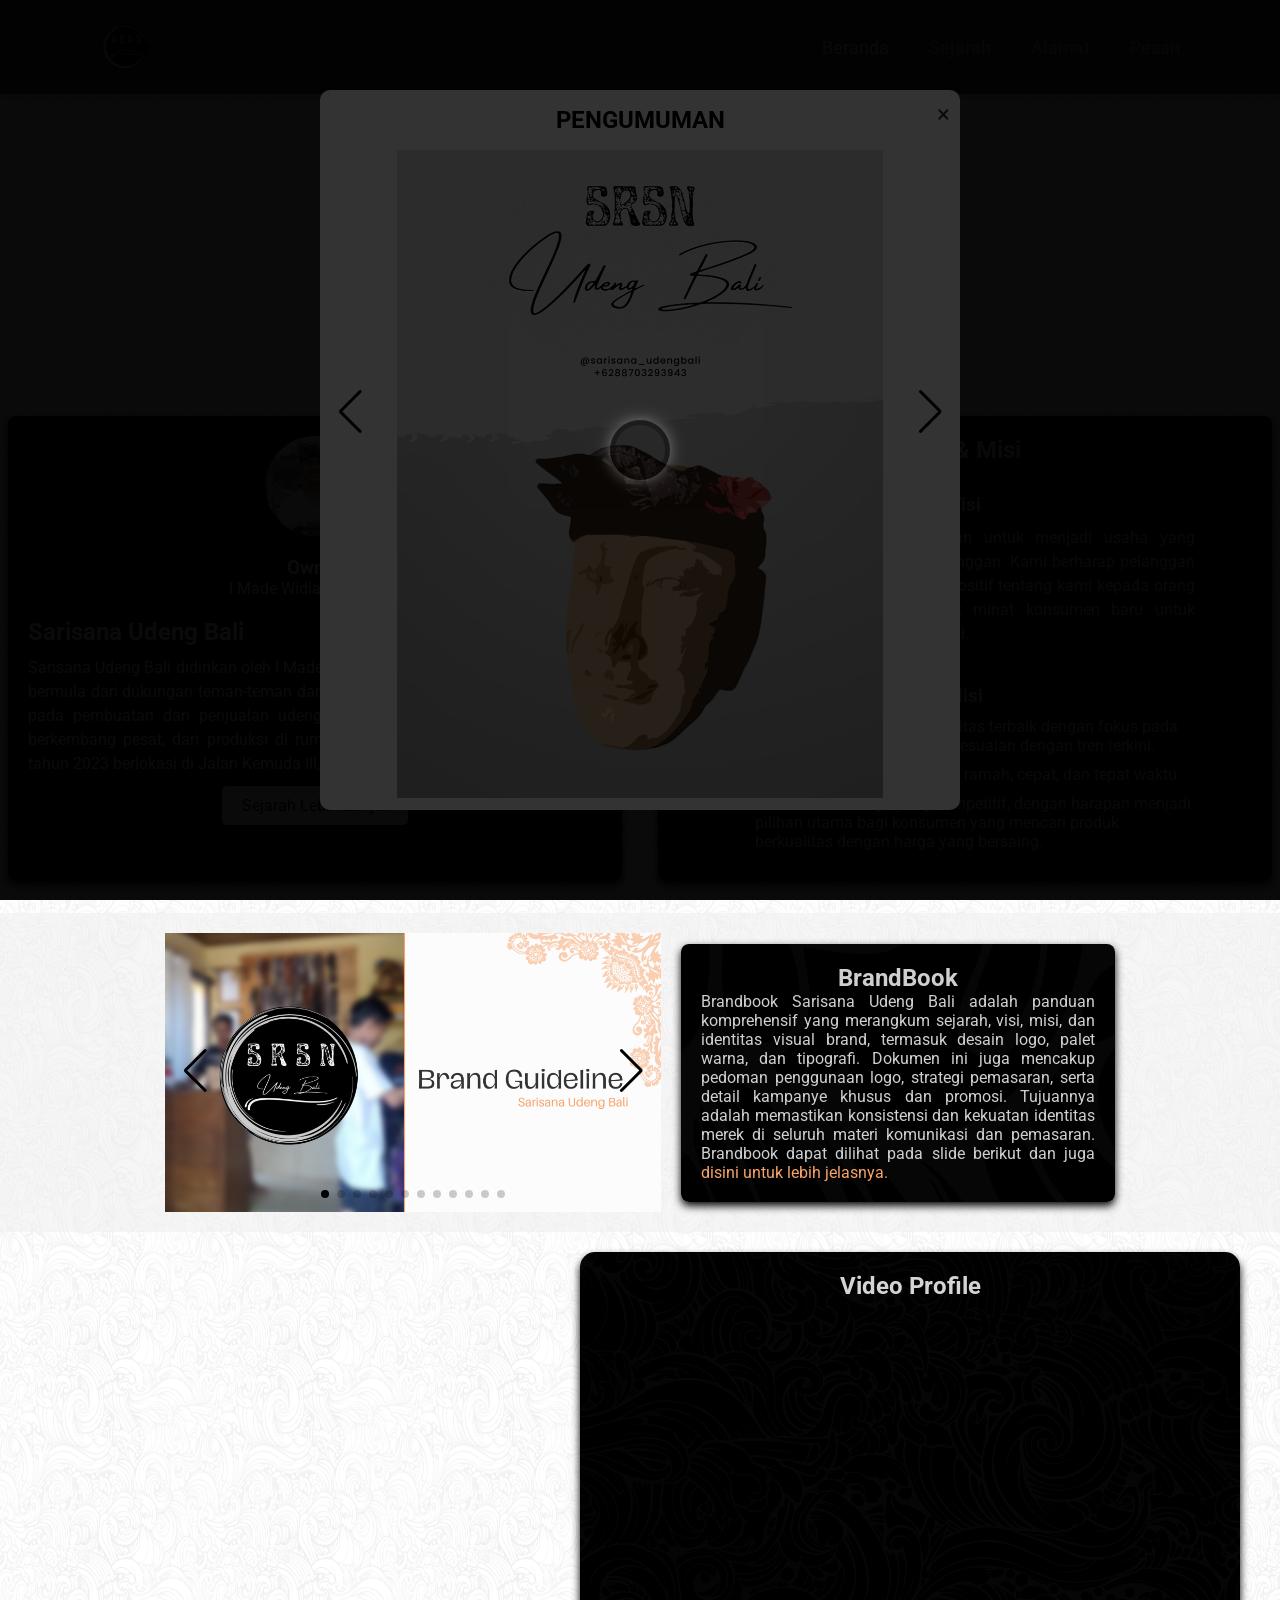
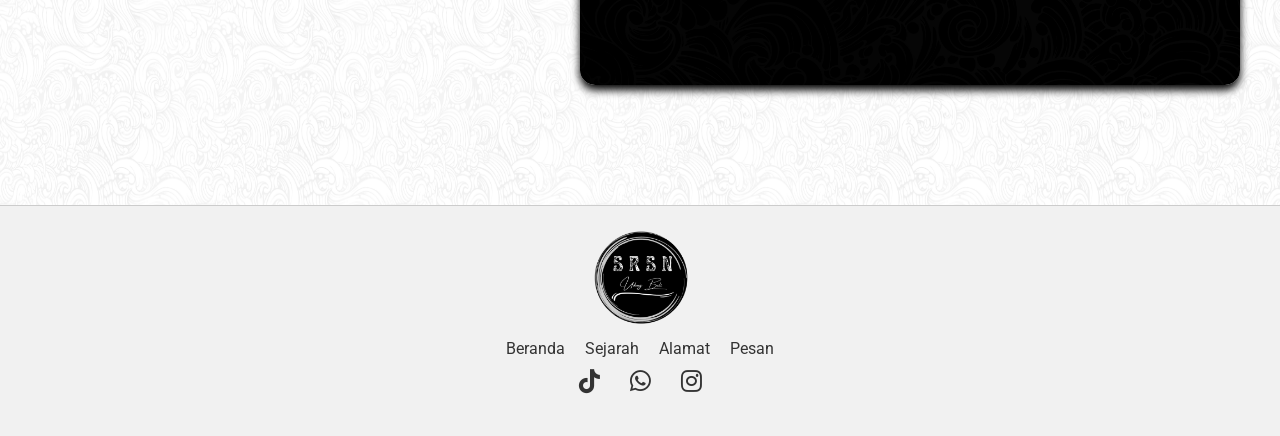
<file: index.html>
<!DOCTYPE html>
<html>
<head>
    <meta name="viewport" content="width=device-width, initial-scale=1">
    <link rel="stylesheet" href="https://cdn.jsdelivr.net/npm/swiper@9/swiper-bundle.min.css" />
    <link rel="stylesheet" href="https://cdnjs.cloudflare.com/ajax/libs/font-awesome/6.0.0-beta3/css/all.min.css">
    <link rel="stylesheet" href="https://unpkg.com/swiper/swiper-bundle.min.css">
    <link rel="stylesheet" href="asset/index.css">
    <link rel="preconnect" href="https://fonts.googleapis.com">
    <link rel="preconnect" href="https://fonts.gstatic.com" crossorigin>
    <link href="https://fonts.googleapis.com/css2?family=Roboto:ital,wght@0,100;0,300;0,400;0,500;0,700;0,900;1,100;1,300;1,400;1,500;1,700;1,900&display=swap" rel="stylesheet">
    <link rel="icon" type="image/x-icon" href="asset/Logo Bulet Kecil.png">
    <title>Sarisana Udeng Bali</title>
</head>
<body>
    <!-- loading -->
    <div id="loading-overlay">
        <div class="loader"></div>
    </div>
    <!-- loading -->

    <!-- popup -->
    <div id="popup" class="popup">
        <div class="popup-content">
            <span class="popup-close">&times;</span>
            <div class="popup-slider swiper-container">
                <h2>PENGUMUMAN</h2>
                <div class="swiper-wrapper">
                    <div class="popup-swiper-slide swiper-slide"><img src="asset/Poster/1.png" alt="Slide 1"></div>
                    <div class="popup-swiper-slide swiper-slide"><img src="asset/Poster/2.png" alt="Slide 2"></div>
                    <div class="popup-swiper-slide swiper-slide"><img src="asset/Poster/3.png" alt="Slide 3"></div>
                </div>
                <div class="swiper-button-next"></div>
                <div class="swiper-button-prev"></div>
            </div>
        </div>
    </div>
    <!-- popup -->

    <!-- Navbar -->
    <header class="header">
        <button class="menu-toggle" id="menu-toggle">&#9776;</button>
        <a href="index.html" class="logo">
            <img src="asset/Header/Logo Bulet Kecil.png" alt="Company Logo">
        </a>
        <nav class="Navbar" id="navbar">
            <a href="index.html" class="highlighted">Beranda</a>
            <a href="Sejarah.html">Sejarah</a>
            <a href="Alamat.html" >Alamat</a>
            <a href="Pemesanan.html" >Pesan</a>
        </nav>
    </header>
    <!-- Navbar -->

    <!-- Welcome Video -->
    <div id="NaiK">
        <video autoplay loop muted plays-inline>
            <source src="asset/Header/Vidio Beranda.mp4" type="video/mp4">
        </video>
    </div>
    <!-- Welcome Video -->

    <!-- Sejarah -->
    <section class="owner">
        <div id="aboutus" class="aboutus">
            <img src="asset/OPONG.png" alt="Avatar" class="aboutusimage">
            <div class="aboutustext">
                <h2>Owner</h2>
                <p>I Made Widiarsana, S.pd</p>
            </div>
    
            <div class="aboutuscontent">
                <h2>Sarisana Udeng Bali</h2>
                <p>Sarisana Udeng Bali didirikan oleh I Made Widiarsana pada akhir 2019. Usaha ini bermula dari dukungan teman-teman dan modal awal dari ibunya, dengan fokus pada pembuatan dan penjualan udeng Bali. Sejak itu, Sarisana Udeng Bali berkembang pesat, dari produksi di rumah hingga mendirikan toko fisik pada tahun 2023 berlokasi di Jalan Kemuda III, Denpasar, Bali.</p>
                <div class="button-container">
                    <a href="Sejarah.html" class="button">Sejarah Lebih Lanjut</a>
                </div>
            </div>
        </div>
    
        <div id="visimisi" class="visimisi">
            <div class="visimisicontent">
                <h2>Visi & Misi</h2>
                <br>
                <h1>Visi</h1>
                <p>Sarisana Udeng Bali bertujuan untuk menjadi usaha yang mengutamakan kepuasan pelanggan. Kami berharap pelanggan akan menyebarkan informasi positif tentang kami kepada orang lain, sehingga dapat menarik minat konsumen baru untuk berPesan di Sarisana Udeng Bali.</p>
                <br>
                <br>
                <h1>Misi</h1>
                <ol>
                    <li>Menyediakan produk berkualitas terbaik dengan fokus pada kerapian, kekuatan, dan penyesuaian dengan tren terkini.</li>
                    <li>Memberikan pelayanan yang ramah, cepat, dan tepat waktu.</li>
                    <li>Menawarkan harga yang kompetitif, dengan harapan menjadi pilihan utama bagi konsumen yang mencari produk berkualitas dengan harga yang bersaing.</li>
                </ol>
            </div>
        </div>
    </section>
    <!-- Sejarah -->

        <!-- Main Slide -->
        <div class="main-slide-container">

            <div class="main-slide">
                <div class="swiper-container main-swiper">
                    <div class="swiper-wrapper">
                        <div class="swiper-slide"><img src="asset/Brandbook/1.png" alt="Slide 1"></div>
                        <div class="swiper-slide"><img src="asset/Brandbook/2.png" alt="Slide 2"></div>
                        <div class="swiper-slide"><img src="asset/Brandbook/3.png" alt="Slide 3"></div>
                        <div class="swiper-slide"><img src="asset/Brandbook/4.png" alt="Slide 4"></div>
                        <div class="swiper-slide"><img src="asset/Brandbook/5.png" alt="Slide 5"></div>
                        <div class="swiper-slide"><img src="asset/Brandbook/6.png" alt="Slide 6"></div>
                        <div class="swiper-slide"><img src="asset/Brandbook/7.png" alt="Slide 7"></div>
                        <div class="swiper-slide"><img src="asset/Brandbook/8.png" alt="Slide 8"></div>
                        <div class="swiper-slide"><img src="asset/Brandbook/9.png" alt="Slide 9"></div>
                        <div class="swiper-slide"><img src="asset/Brandbook/10.png" alt="Slide 10"></div>
                        <div class="swiper-slide"><img src="asset/Brandbook/11.png" alt="Slide 11"></div>
                        <div class="swiper-slide"><img src="asset/Brandbook/12.png" alt="Slide 12"></div>
                    </div>
                    <div class="swiper-pagination"></div>
                    <div class="swiper-button-next"></div>
                    <div class="swiper-button-prev"></div>
                </div>
            </div>
            <div class="main-slide-info">
                <h2>BrandBook</h2>
                <p>Brandbook Sarisana Udeng Bali adalah panduan komprehensif yang merangkum sejarah, visi, misi, dan identitas visual brand, termasuk desain logo, palet warna, dan tipografi. Dokumen ini juga mencakup pedoman penggunaan logo, strategi pemasaran, serta detail kampanye khusus dan promosi. Tujuannya adalah memastikan konsistensi dan kekuatan identitas merek di seluruh materi komunikasi dan pemasaran.
                    Brandbook dapat dilihat pada slide berikut dan juga <a href="https://drive.google.com/file/d/1MEqyx3BT7aN0PNYyRueCpebVUZLr9TSR/view?usp=sharing">disini untuk lebih jelasnya.</a>
                </p>
            </div>
        </div>
        <!-- Main Slide -->

        <!-- Company Profile -->
        <section class="Cinema">
            <div id="cinema" class="cinema">
                <h2>Video Profile</h2>
                <div class="video-container">
                    <iframe class="Youtube" src="https://www.youtube.com/embed/a6RSxDbFDKI"frameborder="0" allowfullscreen></iframe>
                </div>
            </div>
        </section>
        <!-- Company Profile -->

  <!-- footer -->
  <footer>
    <div class="footer-section logo-section">
        <a href="Game.html">
            <img src="asset/Header/Logo Bulet Kecil.png" alt="Company Logo" class="logo">
        </a> 
    </div>
    <div class="footer-section nav-section">
        <nav>
            <ul>
                <li><a href="index.html" class="highlighted">Beranda</a></li>
                <li><a href="Sejarah.html">Sejarah</a></li>
                <li><a href="Alamat.html">Alamat</a></li>
                <li><a href="Pemesanan.html">Pesan</a></li>
            </ul>
        </nav>
    </div>
    <div class="footer-section social-media-section">
        <a href="https://www.tiktok.com/@madewcfmo7n?_t=8pFHoxcq2Ex&_r=1" target="_blank" class="social-icon">
            <i class="fab fa-tiktok"></i>
          </a>
          <a href="https://wa.me/+6285179590346" target="_blank" class="social-icon">
              <i class="fab fa-whatsapp"></i>
          </a>
          <a href="https://www.instagram.com/sarisana_udengbali/" target="_blank" class="social-icon">
              <i class="fab fa-instagram"></i>
        </a>
    </div>
  <!-- footer -->
   
    <script src="https://unpkg.com/swiper/swiper-bundle.min.js"></script>
    <script src="asset/index.jsx"></script>
</body>
</file>
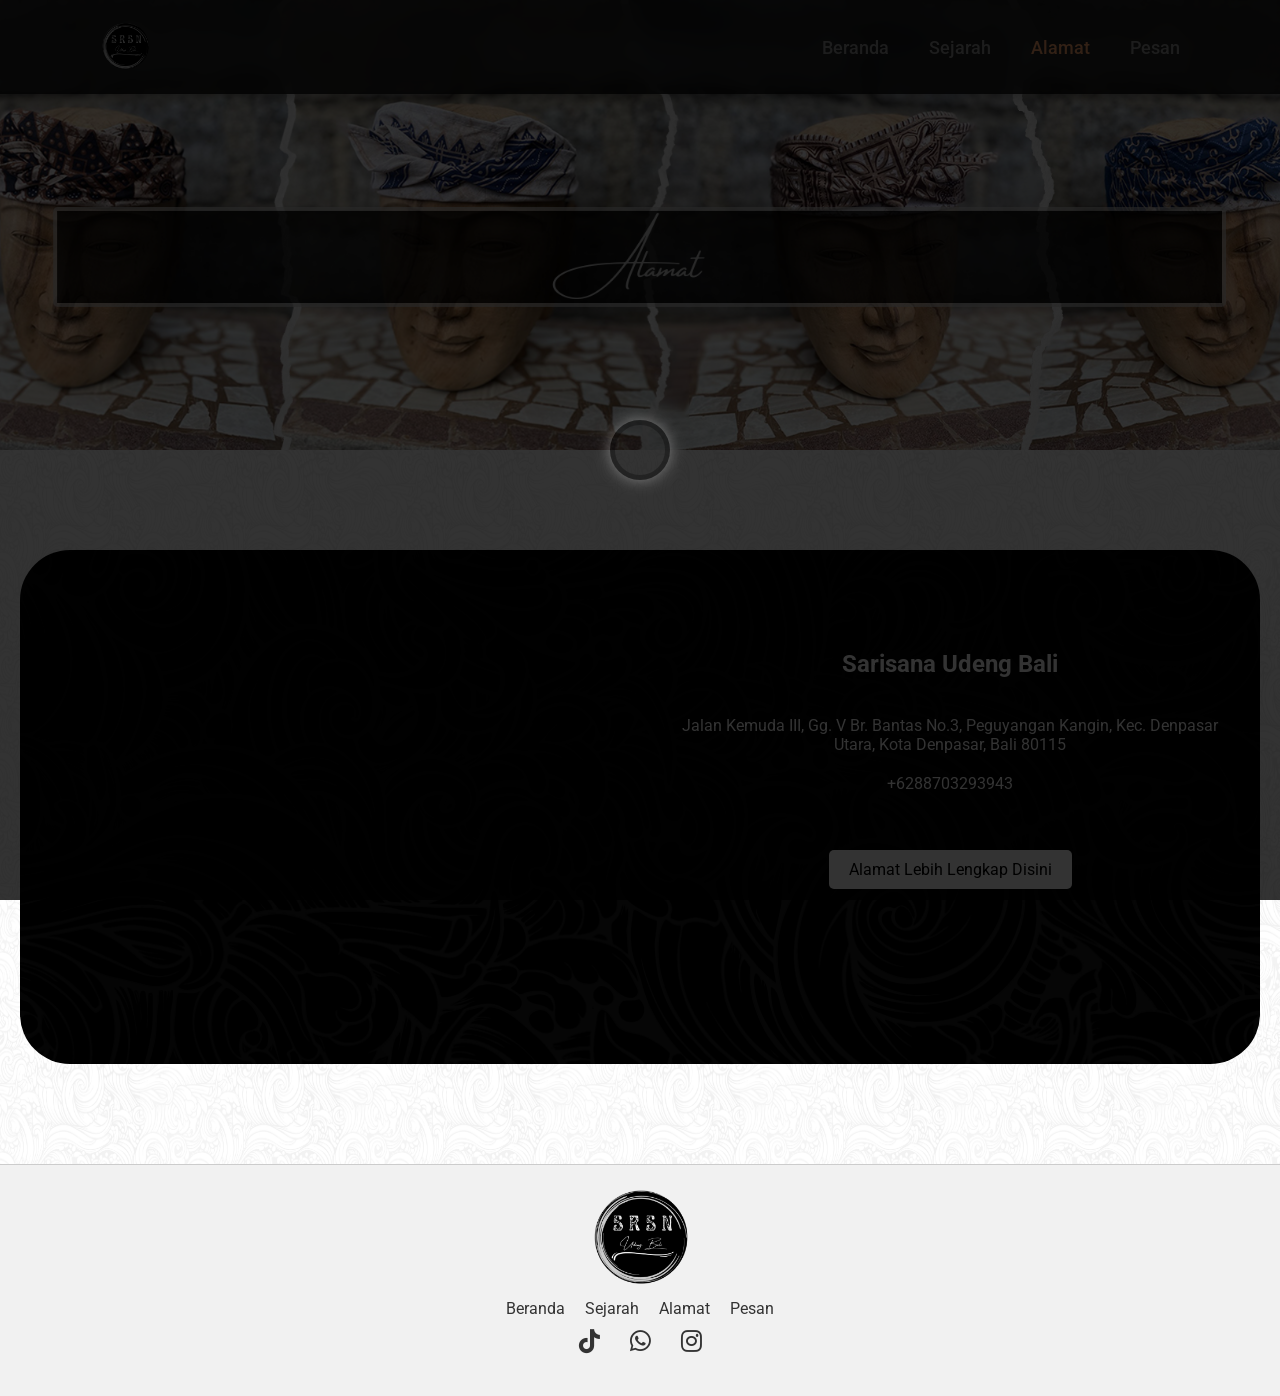
<file: Alamat.html>
<!DOCTYPE html>
<html lang="id">
<head>
    <meta charset="UTF-8">
    <meta name="viewport" content="width=device-width, initial-scale=1.0">
    <title>Alamat</title>
    <link rel="stylesheet" href="asset/alamat.css">
    <link rel="icon" type="image/x-icon" href="asset/Logo Bulet Kecil.png">
    <link href="https://fonts.googleapis.com/css2?family=Roboto:ital,wght@0,100;0,300;0,400;0,500;0,700;0,900;1,100;1,300;1,400;1,500;1,700;1,900&display=swap" rel="stylesheet">
    <link rel="stylesheet" href="https://cdnjs.cloudflare.com/ajax/libs/font-awesome/6.0.0-beta3/css/all.min.css">
</head>
<body>

    <!-- loading -->
    <div id="loading-overlay">
        <div class="loader"></div>
    </div>
    <!-- loading -->

    <header class="header">
        <button class="menu-toggle" id="menu-toggle">&#9776;</button>
        <a href="index.html" class="logo">
            <img src="asset/Header/Logo Bulet Kecil.png" alt="Company Logo">
        </a>
        <nav class="Navbar" id="navbar">
            <a href="index.html">Beranda</a>
            <a href="Sejarah.html">Sejarah</a>
            <a href="Alamat.html" class="highlighted">Alamat</a>
            <a href="Pemesanan.html" >Pesan</a>
        </nav>
    </header>

    <div class="bg-image">
        <img src="asset/Header/Alamat.png" alt="Background Image">
    </div>

        <section class="alamat">
            <div class="map">
                <iframe 
                  src="https://www.google.com/maps/embed?pb=!1m14!1m8!1m3!1d246.54490984444314!2d115.22732504885741!3d-8.622995205747024!3m2!1i1024!2i768!4f13.1!3m3!1m2!1s0x2dd23f40e5ea9ef9%3A0x8e9c6f86b4dccb5!2sSarisana%20Udeng%20Bali!5e0!3m2!1sen!2sid!4v1722584283196!5m2!1sen!2sid" 
                  class="map-frame"
                  allowfullscreen="" 
                  loading="lazy">
                </iframe>
            </div>
        
            <div class="deskripsial">
                <h2>Sarisana Udeng Bali</h2>
                <br><br>
                <a href="https://www.google.com/maps?ll=-8.623015,115.227391&z=20&t=m&hl=en&gl=ID&mapclient=embed&cid=642263192131456181" class="maps-link">
                    Jalan Kemuda III, Gg. V Br. Bantas No.3, Peguyangan Kangin, Kec. Denpasar Utara, Kota Denpasar, Bali 80115
                </a>
                <br>
                <a>+6288703293943</a>
                <br><br><br><br>
                <a href="https://www.instagram.com/stories/highlights/17982699158031987/" class="contact-link button-link">
                    Alamat Lebih Lengkap Disini
                </a>
                
            </div>
        </section>
                              
  <!-- footer -->
  <footer>
    <div class="footer-section logo-section">
        <a href="Game.html">
            <img src="asset/Header/Logo Bulet Kecil.png" alt="Company Logo" class="logo">
        </a> 
    </div>
    <div class="footer-section nav-section">
        <nav>
            <ul>
                <li><a href="index.html">Beranda</a></li>
                <li><a href="Sejarah.html">Sejarah</a></li>
                <li><a href="Alamat.html">Alamat</a></li>
                <li><a href="Pemesanan.html">Pesan</a></li>
            </ul>
        </nav>
    </div>
    <div class="footer-section social-media-section">
        <a href="https://www.tiktok.com/@madewcfmo7n?_t=8pFHoxcq2Ex&_r=1" target="_blank" class="social-icon">
            <i class="fab fa-tiktok"></i>
          </a>
          <a href="https://wa.me/+6285179590346" target="_blank" class="social-icon">
              <i class="fab fa-whatsapp"></i>
          </a>
          <a href="https://www.instagram.com/sarisana_udengbali/" target="_blank" class="social-icon">
              <i class="fab fa-instagram"></i>
        </a>
    </div>
  <!-- footer -->
   
<script src="asset/alamat.jsx"></script>

</body>
</html>
</file>
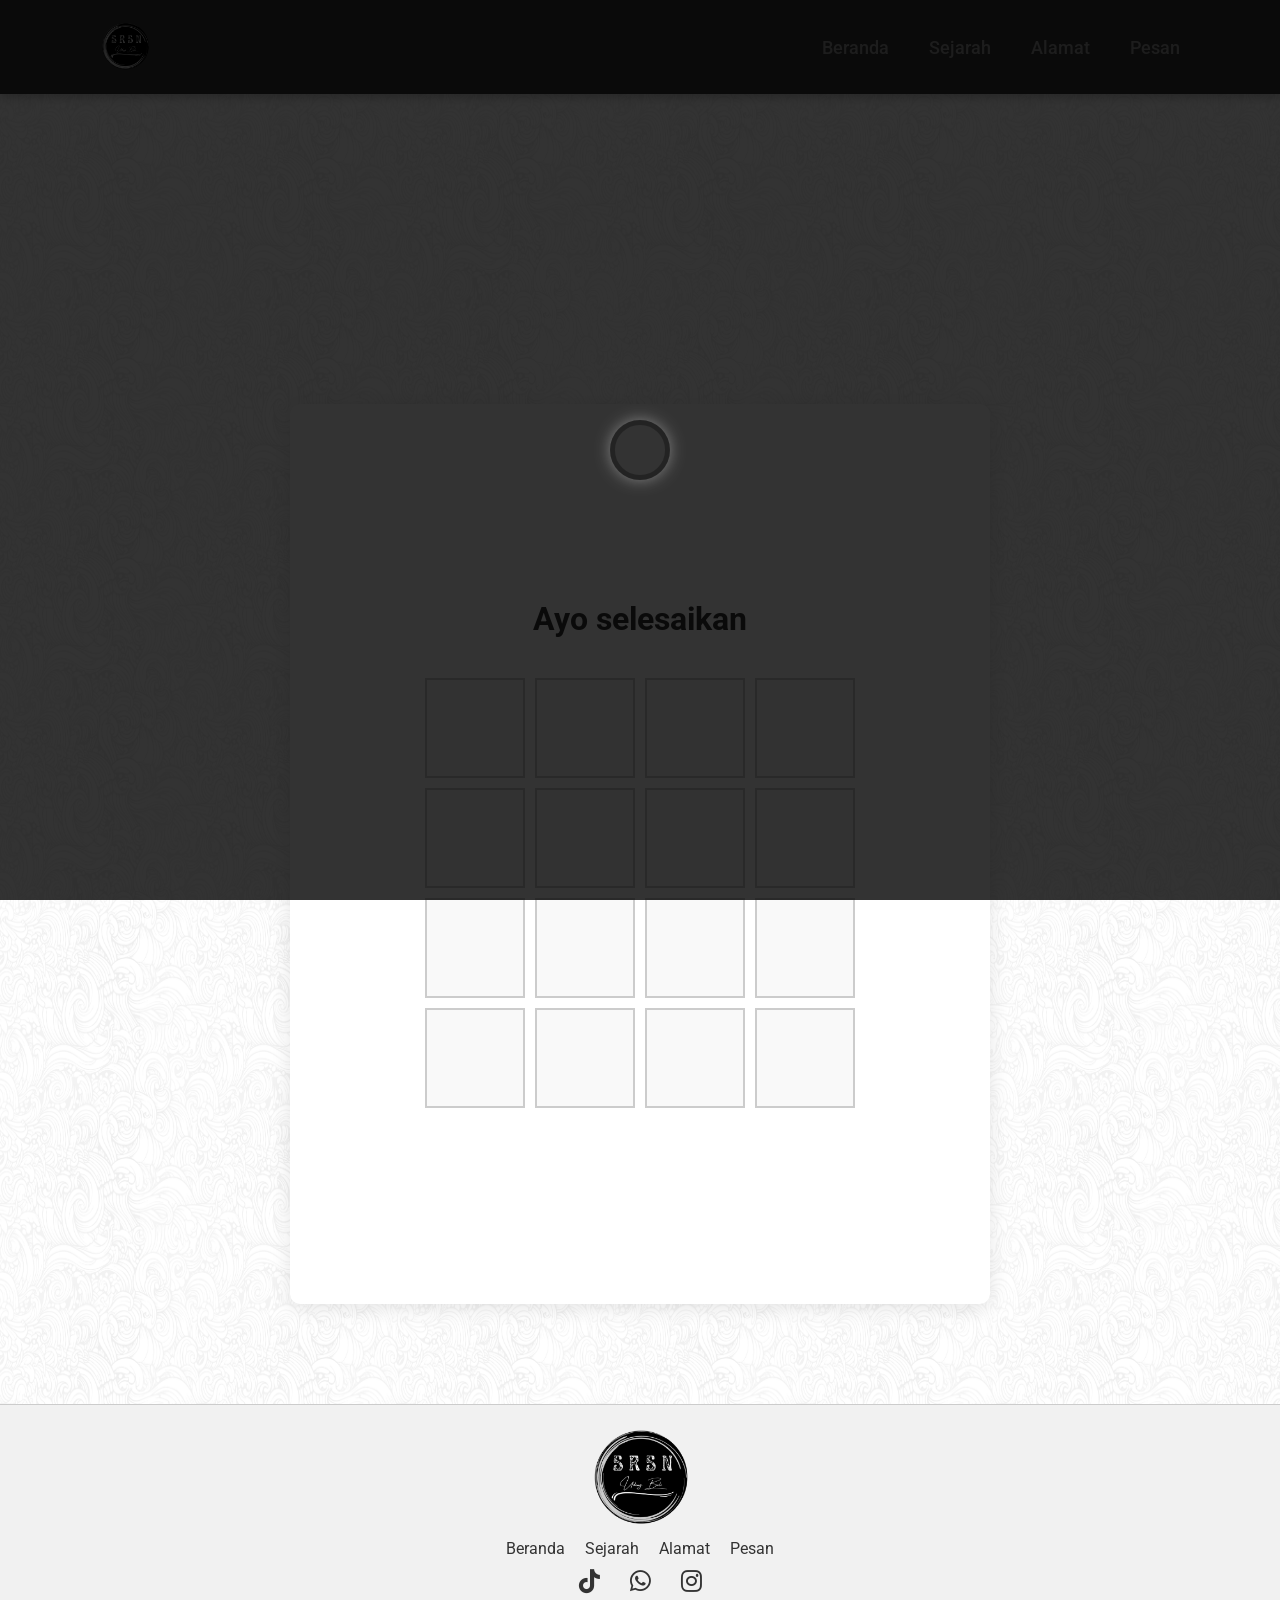
<file: Game.html>
<!DOCTYPE html>
<html lang="id">
<head>
    <meta charset="UTF-8">
    <meta name="viewport" content="width=device-width, initial-scale=1.0">
    <title>Hidden Game</title>
    <link rel="stylesheet" href="asset/game.css">
    <link rel="icon" type="image/x-icon" href="asset/Logo Bulet Kecil.png">
    <link rel="stylesheet" href="https://cdnjs.cloudflare.com/ajax/libs/font-awesome/6.0.0-beta3/css/all.min.css">
    <link href="https://fonts.googleapis.com/css2?family=Roboto:ital,wght@0,100;0,300;0,400;0,500;0,700;0,900;1,100;1,300;1,400;1,500;1,700;1,900&display=swap" rel="stylesheet">
</head>
<body>

    <!-- loading -->
    <div id="loading-overlay">
        <div class="loader"></div>
    </div>
    <!-- loading -->
    
    <!-- Navbar -->
    <header class="header">
        <button class="menu-toggle" id="menu-toggle">&#9776;</button>
        <a href="index.html" class="logo">
            <img src="asset/Header/Logo Bulet Kecil.png" alt="Company Logo">
        </a>
        <nav class="Navbar" id="navbar">
            <a href="index.html">Beranda</a>
            <a href="Sejarah.html">Sejarah</a>
            <a href="Alamat.html">Alamat</a>
            <a href="Pemesanan.html" >Pesan</a>
        </nav>
    </header>

    <!-- Welcome Video -->
    <div id="NaiK">
        <video autoplay loop muted plays-inline>
            <source src="asset/Header/Vidio Beranda.mp4" type="video/mp4">
        </video>
    </div>
    <!-- Welcome Video -->
    <!-- Navbar -->
    
    <!-- ISI -->
    <div class="container">
        <h1>Ayo selesaikan</h1>
        <div class="game-board"></div>
        <div id="congrats-message" class="hidden">Selamat anda sudah membuang waktu dan mendapat hadiah berupa hikmahnya saja :)</div>
    </div>
    <!-- ISI -->
        
  <!-- footer -->
  <footer>
    <div class="footer-section logo-section">
        <a href="Game.html">
            <img src="asset/Header/Logo Bulet Kecil.png" alt="Company Logo" class="logo">
        </a>        
    </div>
    <div class="footer-section nav-section">
        <nav>
            <ul>
                <li><a href="index.html">Beranda</a></li>
                <li><a href="Sejarah.html">Sejarah</a></li>
                <li><a href="Alamat.html">Alamat</a></li>
                <li><a href="Pemesanan.html">Pesan</a></li>
            </ul>
        </nav>
    </div>
    <div class="footer-section social-media-section">
        <a href="https://www.tiktok.com/@madewcfmo7n?_t=8pFHoxcq2Ex&_r=1" target="_blank" class="social-icon">
          <i class="fab fa-tiktok"></i>
        </a>
        <a href="https://wa.me/+6285179590346" target="_blank" class="social-icon">
            <i class="fab fa-whatsapp"></i>
        </a>
        <a href="https://www.instagram.com/sarisana_udengbali/" target="_blank" class="social-icon">
            <i class="fab fa-instagram"></i>
        </a>
    </div>
  <!-- footer -->
</body>

<script src="asset/game.jsx"></script>

</html>
</file>
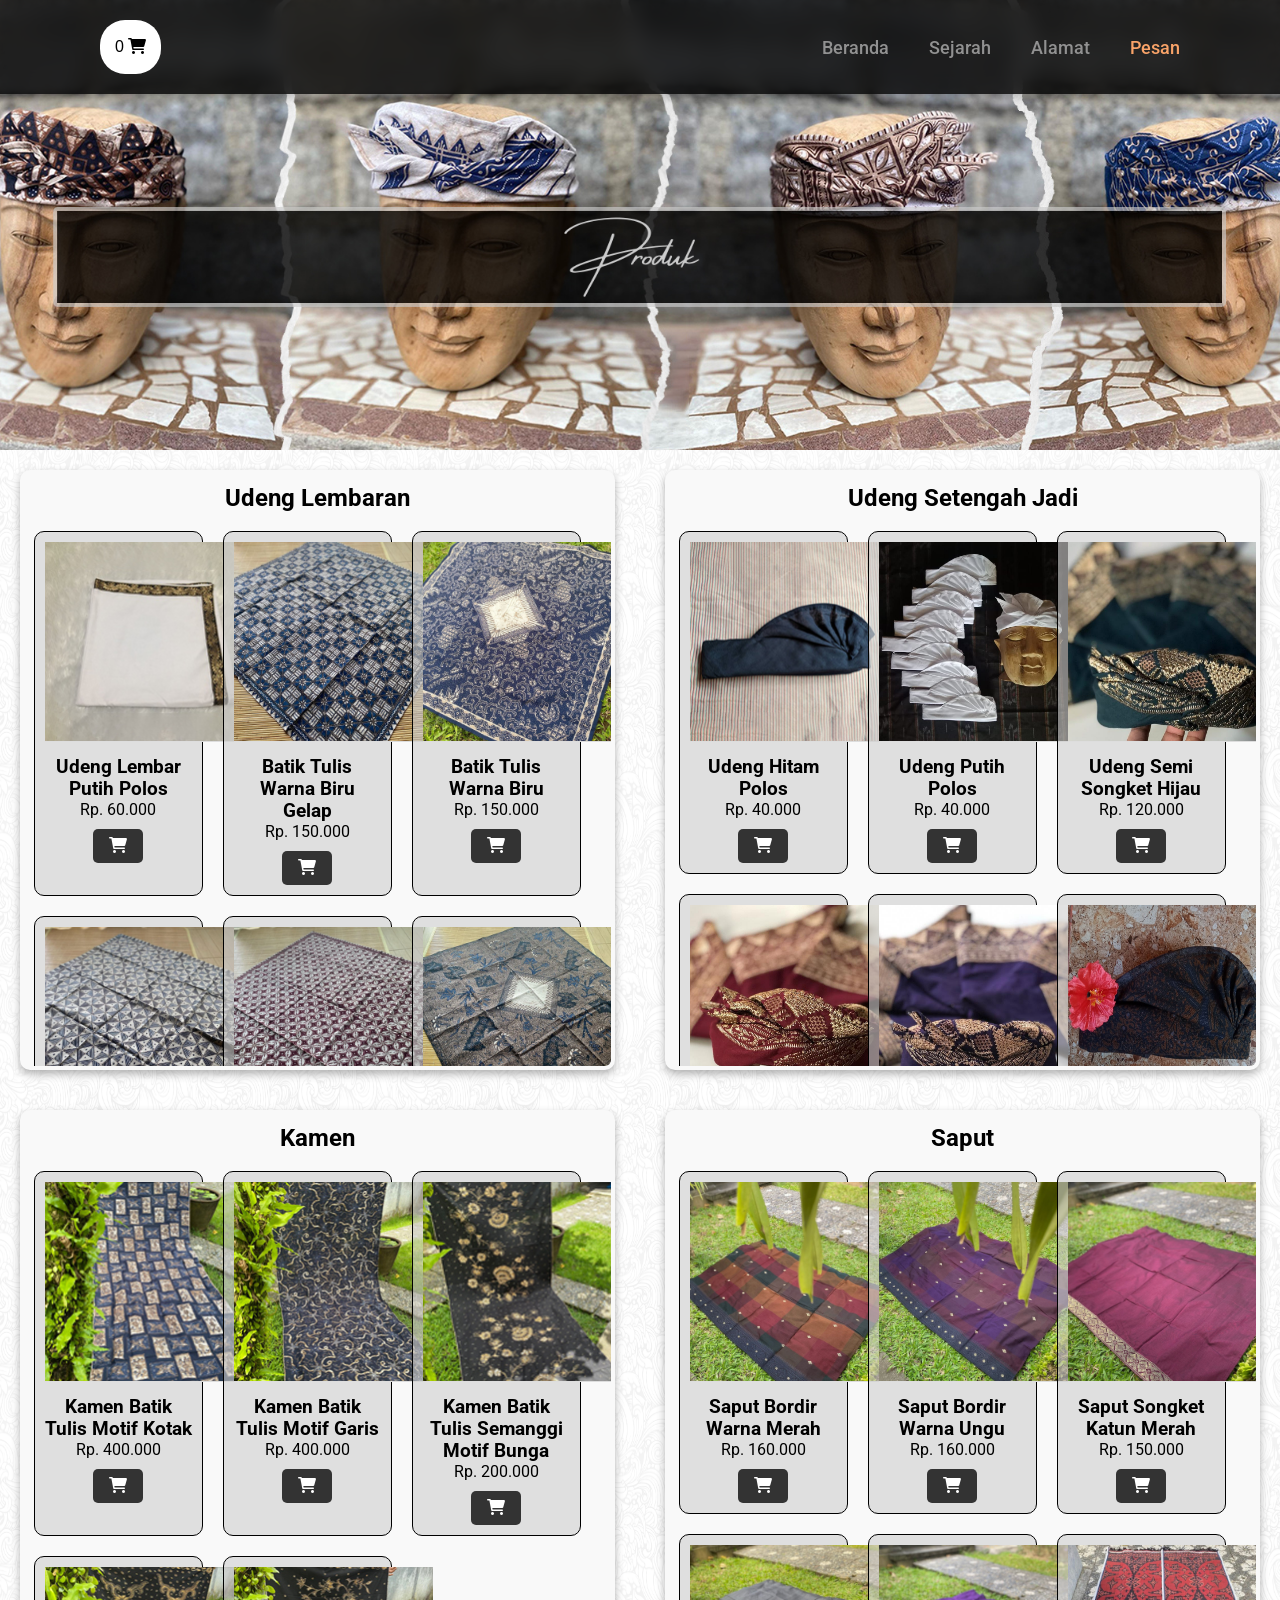
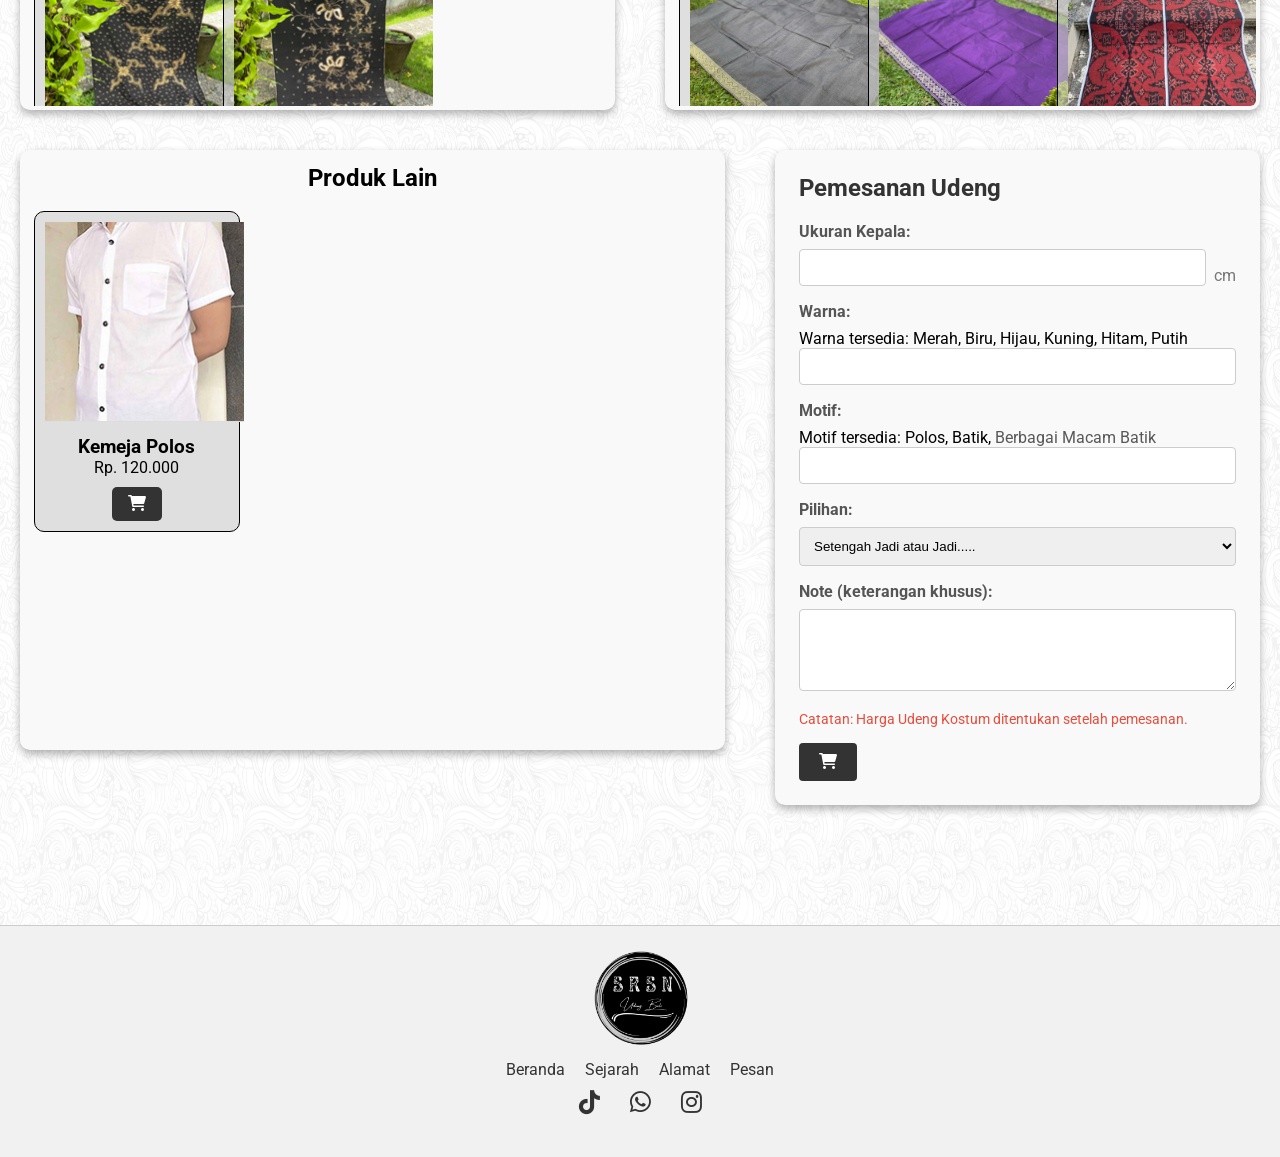
<file: Pemesanan.html>
<!DOCTYPE html>
<html>
<head>
    <meta name="viewport" content="width=device-width, initial-scale=1">
    <link rel="stylesheet" href="https://cdn.jsdelivr.net/npm/swiper@9/swiper-bundle.min.css" />
    <link rel="stylesheet" href="https://cdnjs.cloudflare.com/ajax/libs/font-awesome/6.0.0-beta3/css/all.min.css">
    <link rel="stylesheet" href="https://unpkg.com/swiper/swiper-bundle.min.css">
    <link rel="stylesheet" href="asset/pemesanan.css">
    <link rel="preconnect" href="https://fonts.googleapis.com">
    <link rel="preconnect" href="https://fonts.gstatic.com" crossorigin>
    <link href="https://fonts.googleapis.com/css2?family=Roboto:ital,wght@0,100;0,300;0,400;0,500;0,700;0,900;1,100;1,300;1,400;1,500;1,700;1,900&display=swap" rel="stylesheet">
    <link rel="icon" type="image/x-icon" href="asset/Logo Bulet Kecil.png">
    <title>Pemesanan</title>
</head>
<body>
    <!-- loading -->
    <div id="loading-overlay">
        <div class="loader"></div>
    </div>
    <!-- loading -->

    <!-- Navbar -->
    <header class="header">
        <button class="menu-toggle" id="menu-toggle">&#9776;</button>
        <button id="cart-status" class="cart-button">0 <i class="fas fa-shopping-cart"></i></button>
        <nav class="Navbar" id="navbar">
            <a href="index.html">Beranda</a>
            <a href="Sejarah.html">Sejarah</a>
            <a href="Alamat.html">Alamat</a>
            <a href="Pemesanan.html" class="highlighted" >Pesan</a>
        </nav>
    </header>
    <div class="bg-image">
        <img src="asset/Header/Produk.png" alt="Background Image">
    </div>
    <!-- Navbar -->

    <!-- ISI -->
    <section class="item">
        <section class="product-category" id="kain">
          <h2>Udeng Lembaran</h2>
          <br>
          <div class="products">
            <div class="product">
              <img src="asset/Produk/Udeng Lembar (1).jpg" alt="Udeng Lembar 1">
              <h3>Udeng Lembar Putih Polos</h3>
              <p>Rp. 60.000</p>
              <button class="add-to-cart-btn" data-name="Udeng Lembar Putih Polos" data-price="60000" data-image="asset/Produk/Udeng Lembar (1).jpg"><i class="fas fa-shopping-cart"></i></button>
            </div>
            <div class="product">
              <img src="asset/Produk/Udeng Lembar (2).png" alt="Udeng Lembar 2">
              <h3>Batik Tulis Warna Biru Gelap</h3>
              <p>Rp. 150.000</p>
              <button class="add-to-cart-btn" data-name="Batik Tulis Warna Biru Gelap" data-price="150000" data-image="asset/Produk/Udeng Lembar (2).png"><i class="fas fa-shopping-cart"></i></button>
            </div>
            <div class="product">
              <img src="asset/Produk/Udeng Lembar (3).png" alt="Udeng Lembar 3">
              <h3>Batik Tulis Warna Biru</h3>
              <p>Rp. 150.000</p>
              <button class="add-to-cart-btn" data-name="Batik Tulis Warna Biru" data-price="150000" data-image="asset/Produk/Udeng Lembar (3).png"><i class="fas fa-shopping-cart"></i></button>
            </div>
            <div class="product">
              <img src="asset/Produk/Udeng Lembar (4).png" alt="Udeng Lembar 4">
              <h3>Batik Semi Tulis Warna Hitam dan Putih</h3>
              <p>Rp. 70.000</p>
              <button class="add-to-cart-btn" data-name="Batik Semi Tulis Warna Hitam dan Putih" data-price="70000" data-image="asset/Produk/Udeng Lembar (4).png"><i class="fas fa-shopping-cart"></i></button>
            </div>
            <div class="product">
              <img src="asset/Produk/Udeng Lembar (5).png" alt="Udeng Lembar 5">
              <h3>Batik Semi Tulis Motif Bunga</h3>
              <p>Rp. 70.000</p>
              <button class="add-to-cart-btn" data-name="Batik Semu Tulis Motif Bunga" data-price="70000" data-image="asset/Produk/Udeng Lembar (5).png"><i class="fas fa-shopping-cart"></i></button>
            </div>
            <div class="product">
              <img src="asset/Produk/Udeng Lembar (6).png" alt="Udeng Lembar 6">
              <h3>Batik Tulis Warna Coklat</h3>
              <p>Rp. 150.000</p>
              <button class="add-to-cart-btn" data-name="Batik Tulis Warna Coklat" data-price="150000" data-image="asset/Produk/Udeng Lembar (6).png"><i class="fas fa-shopping-cart"></i></button>
            </div>
            <div class="product">
              <img src="asset/Produk/Udeng Lembar (8).png" alt="Udeng Lembar 8">
              <h3>Batik Semu Tulis Motif Berlian</h3>
              <p>Rp. 70.000</p>
              <button class="add-to-cart-btn" data-name="Batik Semu Tulis Motif Berlian" data-price="70000" data-image="asset/Produk/Udeng Lembar (8).png"><i class="fas fa-shopping-cart"></i></button>
            </div>
            <div class="product">
              <img src="asset/Produk/Udeng Lembar (10).png" alt="Udeng Lembar 10">
              <h3>Batik Semu Tulis Bermotif</h3>
              <p>Rp. 70.000</p>
              <button class="add-to-cart-btn" data-name="Batik Semu Tulis Bermotif" data-price="70000" data-image="asset/Produk/Udeng Lembar (10).png"><i class="fas fa-shopping-cart"></i></button>
            </div>           
             <!-- Baguuan Udeng Lembaran -->
          </div>
        </section>
      
        <section class="product-category" id="other-products">
          <h2>Udeng Setengah Jadi</h2>
          <br>
          <div class="products">
            <div class="product">
              <img src="asset/Produk/Udeng Setengah (1).jpg" alt="Udeng Setengah">
              <h3>Udeng Hitam Polos</h3>
              <p>Rp. 40.000</p>
              <button class="add-to-cart-btn" data-name="Udeng Hitam Polos" data-price="40000" data-image="asset/Produk/Udeng Setengah (1).jpg"><i class="fas fa-shopping-cart"></i></button>
            </div>
            <div class="product">
              <img src="asset/Produk/Udeng Setengah (2).jpg" alt="Udeng Setengah">
              <h3>Udeng Putih Polos</h3>
              <p>Rp. 40.000</p>
              <button class="add-to-cart-btn" data-name="Udeng Putih Polos" data-price="40000" data-image="asset/Produk/Udeng Setengah (2).jpg"><i class="fas fa-shopping-cart"></i></button>
            </div>
            <div class="product">
              <img src="asset/Produk/Udeng Setengah (3).jpg" alt="Udeng Setengah">
              <h3>Udeng Semi Songket Hijau</h3>
              <p>Rp. 120.000</p>
              <button class="add-to-cart-btn" data-name="Udeng Semi Songket Hijau" data-price="120000" data-image="asset/Produk/Udeng Setengah (3).jpg"><i class="fas fa-shopping-cart"></i></button>
            </div>
            <div class="product">
              <img src="asset/Produk/Udeng Setengah (4).jpg" alt="Udeng Setengah">
              <h3>Udeng Semi Songket Merah</h3>
              <p>Rp. 120.000</p>
              <button class="add-to-cart-btn" data-name="Udeng Semi Songket Merah" data-price="120000" data-image="asset/Produk/Udeng Setengah (4).jpg"><i class="fas fa-shopping-cart"></i></button>
            </div>
            <div class="product">
              <img src="asset/Produk/Udeng Setengah (5).jpg" alt="Udeng Setengah">
              <h3>Udeng Semi Songket Ungu</h3>
              <p>Rp. 120.000</p>
              <button class="add-to-cart-btn" data-name="Udeng Semi Songket Ungu" data-price="120000" data-image="asset/Produk/Udeng Setengah (5).jpg"><i class="fas fa-shopping-cart"></i></button>
            </div>
            <div class="product">
              <img src="asset/Produk/Udeng Setengah (7).jpg" alt="Udeng Setengah">
              <h3>Udeng Batik Bungkulan Hitam</h3>
              <p>Rp. 60.000</p>
              <button class="add-to-cart-btn" data-name="Udeng Batik Bungkulan Hitam" data-price="60000" data-image="asset/Produk/Udeng Setengah (7).jpg"><i class="fas fa-shopping-cart"></i></button>
            </div>
            <div class="product">
              <img src="asset/Produk/Udeng Setengah (8).jpg" alt="Udeng Setengah">
              <h3>Udeng Batik Bungkulan Coklat</h3>
              <p>Rp. 60.000</p>
              <button class="add-to-cart-btn" data-name="Udeng Batik Bungkulan Coklat" data-price="60000" data-image="asset/Produk/Udeng Setengah (8).jpg"><i class="fas fa-shopping-cart"></i></button>
            </div>
            <!-- Bagian Udeng Setengah Jadi -->
          </div>
        </section>
      </section>
  
      <section class="item">
        <section class="product-category" id="kain">
          <h2>Kamen</h2>
          <br>
          <div class="products">
            <div class="product">
              <img src="asset/Produk/Kamen (1).jpg" alt="Product 1">
              <h3>Kamen Batik Tulis Motif Kotak</h3>
              <p>Rp. 400.000</p>
              <button class="add-to-cart-btn" data-name="Kamen Batik Tulis Motif Kotak" data-price="400000" data-image="asset/Produk/Kamen (1).jpg "><i class="fas fa-shopping-cart"></i></button>
            </div>
            <div class="product">
              <img src="asset/Produk/Kamen (2).jpg" alt="Product 2">
              <h3>Kamen Batik Tulis Motif Garis</h3>
              <p>Rp. 400.000</p>
              <button class="add-to-cart-btn" data-name="Kamen Batik Tulis Motif Garis" data-price="400000" data-image="asset/Produk/Kamen (2).jpg"><i class="fas fa-shopping-cart"></i></button>
            </div>
            <div class="product">
              <img src="asset/Produk/Kamen (3).jpg" alt="Product 3">
              <h3>Kamen Batik Tulis Semanggi Motif Bunga</h3>
              <p>Rp. 200.000</p>
              <button class="add-to-cart-btn" data-name="Kamen Batik Tulis Semanggi Motif Bunga" data-price="200000" data-image="asset/Produk/Kamen (3).jpg"><i class="fas fa-shopping-cart"></i></button>
            </div>
            <div class="product">
              <img src="asset/Produk/Kamen (4).jpg" alt="Product 4">
              <h3>Kamen Batik Tulis Semanggi</h3>
              <p>Rp. 200.0000</p>
              <button class="add-to-cart-btn" data-name="Kamen Batik Tulis Semanggi" data-price="200000" data-image="asset/Produk/Kamen (4).jpg"><i class="fas fa-shopping-cart"></i></button>
            </div>
            <div class="product">
              <img src="asset/Produk/Kamen (5).jpg" alt="Product 5">
              <h3>Kamen Batik Tulis Semanggi Motif Garis</h3>
              <p>Rp. 200.000</p>
              <button class="add-to-cart-btn" data-name="Kamen Batik Tulis Semanggi Motif Garis" data-price="200000" data-image="asset/Produk/Kamen (5).jpg"><i class="fas fa-shopping-cart"></i></button>
            </div>
            <!-- Bagian Kamen -->
          </div>
        </section>
      
        <section class="product-category" id="other-products">
          <h2>Saput</h2>
          <br>
          <div class="products">
            <div class="product">
              <img src="asset/Produk/Saput (1).png" alt="Saput">
              <h3>Saput Bordir Warna Merah</h3>
              <p>Rp. 160.000</p>
              <button class="add-to-cart-btn" data-name="Saput Bordir Warna Merah" data-price="160000" data-image="asset/Produk/Saput (1).png"><i class="fas fa-shopping-cart"></i></button>
            </div>
            <div class="product">
              <img src="asset/Produk/Saput (2).png" alt="Saput">
              <h3>Saput Bordir Warna Ungu</h3>
              <p>Rp. 160.000</p>
              <button class="add-to-cart-btn" data-name="Saput Bordir Warna Ungu" data-price="160000" data-image="asset/Produk/Saput (2).png"><i class="fas fa-shopping-cart"></i></button>
            </div>
            <div class="product">
              <img src="asset/Produk/Saput (3).png" alt="Saput">
              <h3>Saput Songket Katun Merah</h3>
              <p>Rp. 150.000</p>
              <button class="add-to-cart-btn" data-name="Saput Songket Katun Merah" data-price="150000" data-image="asset/Produk/Saput (3).png"><i class="fas fa-shopping-cart"></i></button>
            </div>
            <div class="product">
              <img src="asset/Produk/Saput (4).png" alt="Saput">
              <h3>Saput Songket Katun Abu</h3>
              <p>Rp. 150.000</p>
              <button class="add-to-cart-btn" data-name="Saput Songket Katun Abu" data-price="150000" data-image="asset/Produk/Saput (4).png"><i class="fas fa-shopping-cart"></i></button>
            </div>
            <div class="product">
              <img src="asset/Produk/Saput (5).png" alt="Saput">
              <h3>Saput Songket Katun Ungu</h3>
              <p>Rp. 150.000</p>
              <button class="add-to-cart-btn" data-name="Saput Songket Katun Ungu" data-price="150000" data-image="asset/Produk/Saput (5).png"><i class="fas fa-shopping-cart"></i></button>
            </div>
            <div class="product">
              <img src="asset/Produk/Saput (6).png" alt="Saput">
              <h3>Saput Blangket Gringsing</h3>
              <p>Rp. 200.000</p>
              <button class="add-to-cart-btn" data-name="Saput Blangket Gringsing" data-price="200000" data-image="asset/Produk/Saput (6).png"><i class="fas fa-shopping-cart"></i></button>
            </div>
            <div class="product">
              <img src="asset/Produk/Saput (7).png" alt="Saput">
              <h3>Saput Blangket Garis</h3>
              <p>Rp. 150.000</p>
              <button class="add-to-cart-btn" data-name="Saput Blangket Garis" data-price="150000" data-image="asset/Produk/Saput (7).png"><i class="fas fa-shopping-cart"></i></button>
            </div>
            <!-- Bagian Saput -->
          </div>
        </section>
      </section>

      <section class="item">
        <section class="product-category-sisa" id="sisa">
          <h2>Produk Lain</h2>
          <br>
          <div class="products">
            <div class="product">
              <img src="asset/Produk/Kemeja Polos.jpg" alt="Product 1">
              <h3>Kemeja Polos</h3>
              <p>Rp. 120.000</p>
              <button class="add-to-cart-btn" data-name="Kemeja Polos" data-price="120000" data-image="asset/Produk/Kemeja Polos.jpg"><i class="fas fa-shopping-cart"></i></button>
            </div>
            <!-- Lagi? -->
          </div>
        </section>

        <!-- Form Pemesanan -->
        <form id="orderForm">
          <h2>Pemesanan Udeng</h2>
          <label for="head-size">Ukuran Kepala:</label>
          <div class="input-group">
            <input type="number" id="head-size" name="head-size" required min="0">
            <span class="unit">cm</span>
          </div>
        
          <label for="color">Warna:</label>
          <p>Warna tersedia: Merah, Biru, Hijau, Kuning, Hitam, Putih</p>
          <input type="text" id="color" name="color" required>
        
          <label for="pattern">Motif:</label>
          <p>Motif tersedia: Polos, Batik, <a href="https://www.instagram.com/sarisana_udengbali/" target="_blank">Berbagai Macam Batik</a></p>
          <input type="text" id="pattern" name="pattern" required>
        
          <label for="type">Pilihan:</label>
          <select id="type" name="type" required>
            <option value="">Setengah Jadi atau Jadi.....</option>
            <option value="setengah-jadi">Setengah Jadi</option>
            <option value="jadi">Jadi</option>
          </select>
        
          <label for="note">Note (keterangan khusus):</label>
          <textarea id="note" name="note" rows="4" cols="50"></textarea>
          <p class="price-note">Catatan: Harga Udeng Kostum ditentukan setelah pemesanan.</p>
          <button type="submit"><i class="fas fa-shopping-cart"></i></button>
        </form>
      </section>
    <!-- ISI -->

    <!-- Cart Pop-up Window -->
    <div id="cart-popup" class="cart-popup">
        <div class="cart-popup-content">
        <span class="close-popup">&times;</span>
        <h2>Keranjang</h2>
        <ul id="cart-items"></ul>
        <p id="total-price">Total: Rp. 0</p>
        <p class="price-note">Catatan: Harga Udeng Kostum ditentukan setelah pemesanan.</p>
        <button id="checkout-btn">Pesan Sekarang</button>
        </div>
    </div>
    
  <!-- footer -->
  <footer>
    <div class="footer-section logo-section">
      <a href="Game.html">
        <img src="asset/Header/Logo Bulet Kecil.png" alt="Company Logo" class="logo">
    </a> 
    </div>
    <div class="footer-section nav-section">
        <nav>
            <ul>
                <li><a href="index.html">Beranda</a></li>
                <li><a href="Sejarah.html">Sejarah</a></li>
                <li><a href="Alamat.html">Alamat</a></li>
                <li><a href="Pemesanan.html">Pesan</a></li>
            </ul>
        </nav>
    </div>
    <div class="footer-section social-media-section">
      <a href="https://www.tiktok.com/@madewcfmo7n?_t=8pFHoxcq2Ex&_r=1" target="_blank" class="social-icon">
        <i class="fab fa-tiktok"></i>
      </a>
      <a href="https://wa.me/+6285179590346" target="_blank" class="social-icon">
          <i class="fab fa-whatsapp"></i>
      </a>
      <a href="https://www.instagram.com/sarisana_udengbali/" target="_blank" class="social-icon">
          <i class="fab fa-instagram"></i>
        </a>
    </div>
  <!-- footer -->
   
<script src="asset/pemesanan.jsx"></script>

</body>
</file>
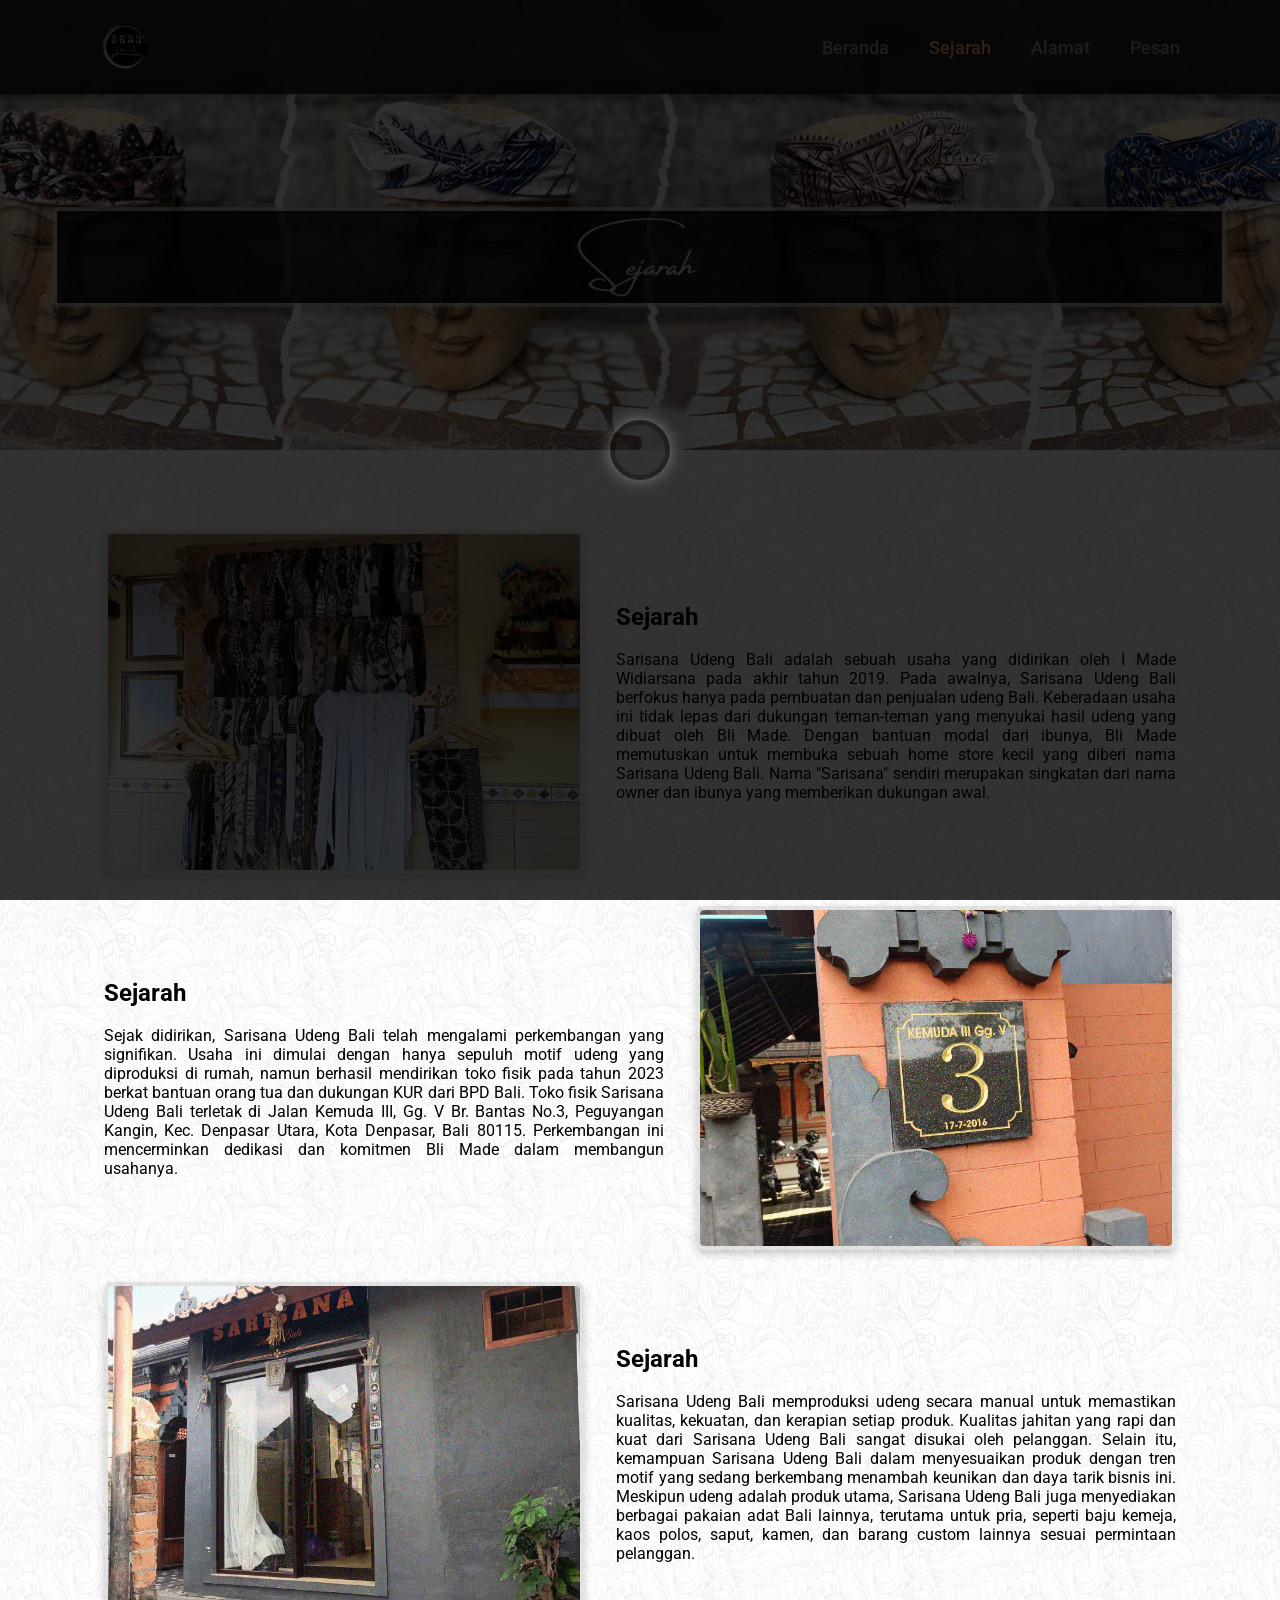
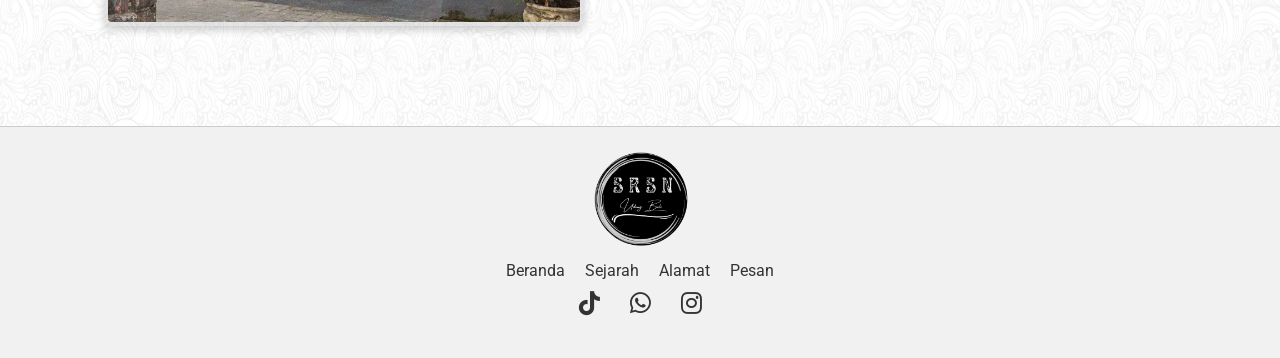
<file: Sejarah.html>
<!DOCTYPE html>
<html lang="id">
<head>
    <meta charset="UTF-8">
    <meta name="viewport" content="width=device-width, initial-scale=1.0">
    <title>Sejarah</title>
    <link rel="stylesheet" href="asset/sejarah.css">
    <link rel="icon" type="image/x-icon" href="asset/Logo Bulet Kecil.png">
    <link rel="stylesheet" href="https://cdnjs.cloudflare.com/ajax/libs/font-awesome/6.0.0-beta3/css/all.min.css">
    <link href="https://fonts.googleapis.com/css2?family=Roboto:ital,wght@0,100;0,300;0,400;0,500;0,700;0,900;1,100;1,300;1,400;1,500;1,700;1,900&display=swap" rel="stylesheet">
</head>
<body>

    <!-- loading -->
    <div id="loading-overlay">
        <div class="loader"></div>
    </div>
    <!-- loading -->

    <header class="header">
        <button class="menu-toggle" id="menu-toggle">&#9776;</button>
        <a href="index.html" class="logo">
            <img src="asset/Header/Logo Bulet Kecil.png" alt="Company Logo">
        </a>
        <nav class="Navbar" id="navbar">
            <a href="index.html">Beranda</a>
            <a href="Sejarah.html" class="highlighted">Sejarah</a>
            <a href="Alamat.html">Alamat</a>
            <a href="Pemesanan.html" >Pesan</a>
        </nav>
    </header>

    <div class="bg-image">
        <img src="asset/Header/Sejarah.png" alt="Background Image">
    </div>


    <main class="info-sejarah">
        <section class="info-section">
            <img src="asset/Sejarah/Bagian Dalam.jpg">
            <div class="text-content">
                <h2>Sejarah</h2>
                <br>
                <p>Sarisana Udeng Bali adalah sebuah usaha yang didirikan oleh I Made Widiarsana pada akhir tahun 2019. Pada awalnya, Sarisana Udeng Bali berfokus hanya pada pembuatan dan penjualan udeng Bali. Keberadaan usaha ini tidak lepas dari dukungan teman-teman yang menyukai hasil udeng yang dibuat oleh Bli Made. Dengan bantuan modal dari ibunya, Bli Made memutuskan untuk membuka sebuah home store kecil yang diberi nama Sarisana Udeng Bali. Nama "Sarisana" sendiri merupakan singkatan dari nama owner dan ibunya yang memberikan dukungan awal.</p>
            </div>
        </section>
        <section class="info-section2">
            <img src="asset/Sejarah/Alamat.jpg">
            <div class="text-content2">
                <h2>Sejarah</h2>
                <br>
                <p>Sejak didirikan, Sarisana Udeng Bali telah mengalami perkembangan yang signifikan. Usaha ini dimulai dengan hanya sepuluh motif udeng yang diproduksi di rumah, namun berhasil mendirikan toko fisik pada tahun 2023 berkat bantuan orang tua dan dukungan KUR dari BPD Bali. Toko fisik Sarisana Udeng Bali terletak di Jalan Kemuda III, Gg. V Br. Bantas No.3, Peguyangan Kangin, Kec. Denpasar Utara, Kota Denpasar, Bali 80115. Perkembangan ini mencerminkan dedikasi dan komitmen Bli Made dalam membangun usahanya.</p>
            </div>
        </section>
        <section class="info-section3">
            <img src="asset/Sejarah/Bagian Depan.jpg">
            <div class="text-content3">
                <h2>Sejarah</h2>
                <br>
                <p>Sarisana Udeng Bali memproduksi udeng secara manual untuk memastikan kualitas, kekuatan, dan kerapian setiap produk. Kualitas jahitan yang rapi dan kuat dari Sarisana Udeng Bali sangat disukai oleh pelanggan. Selain itu, kemampuan Sarisana Udeng Bali dalam menyesuaikan produk dengan tren motif yang sedang berkembang menambah keunikan dan daya tarik bisnis ini. Meskipun udeng adalah produk utama, Sarisana Udeng Bali juga menyediakan berbagai pakaian adat Bali lainnya, terutama untuk pria, seperti baju kemeja, kaos polos, saput, kamen, dan barang custom lainnya sesuai permintaan pelanggan.</p>
            </div>
        </section>
    </main>

  <!-- footer -->
  <footer>
    <div class="footer-section logo-section">
        <a href="Game.html">
            <img src="asset/Header/Logo Bulet Kecil.png" alt="Company Logo" class="logo">
        </a> 
    </div>
    <div class="footer-section nav-section">
        <nav>
            <ul>
                <li><a href="index.html">Beranda</a></li>
                <li><a href="Sejarah.html">Sejarah</a></li>
                <li><a href="Alamat.html">Alamat</a></li>
                <li><a href="Pemesanan.html">Pesan</a></li>
            </ul>
        </nav>
    </div>
    <div class="footer-section social-media-section">
        <a href="https://www.tiktok.com/@madewcfmo7n?_t=8pFHoxcq2Ex&_r=1" target="_blank" class="social-icon">
          <i class="fab fa-tiktok"></i>
        </a>
        <a href="https://wa.me/+6285179590346" target="_blank" class="social-icon">
            <i class="fab fa-whatsapp"></i>
        </a>
        <a href="https://www.instagram.com/sarisana_udengbali/" target="_blank" class="social-icon">
            <i class="fab fa-instagram"></i>
        </a>
    </div>
  <!-- footer -->
   
<script src="asset/sejarah.jsx"></script>

</body>
</html>
</file>
<file: asset/index.css>
* {
    margin: 0;
    padding: 0;
    box-sizing: border-box;
}

body {
    min-height: 100vh;
    background: url('back.png') repeat;
    background-size: 200px 200px;
    background-position: center;
    font-family: 'Roboto', sans-serif;
}

/* loading */
#loading-overlay {
    position: fixed;
    top: 0;
    left: 0;
    width: 100%;
    height: 100%;
    background-color: rgba(0, 0, 0, 0.8); 
    display: flex;
    justify-content: center;
    align-items: center;
    z-index: 9999;
}

.loader {
    border: 5px solid rgba(0, 0, 0, 0.3); 
    border-radius: 50%;
    width: 60px; 
    height: 60px; 
    animation: spin 1s linear infinite;
    box-shadow: 0 0 15px rgba(207, 207, 207, 0.5); 
}

@keyframes spin {
    0% { 
        transform: rotate(0deg);
        border-top-color: #ffffff; 
    }
    50% { 
        border-top-color: #f9a368;
    }
    100% { 
        transform: rotate(360deg);
        border-top-color: #ffffff; 
    }
}

@keyframes fadeIn {
    0%, 100% { opacity: 0.8; }
    50% { opacity: 1; }
}

body.loaded #loading-overlay {
    display: none;
}
/* loading */
  
/* popup */
.popup {
    display: none;
    position: fixed;
    top: 0;
    left: 0;
    width: 100%;
    height: 100%;
    background-color: rgba(0, 0, 0, 0.8);
    align-items: center;
    justify-content: center;
    z-index: 11;
}

.popup-content {
    position: relative;
    width: 100%;
    max-width: 40rem;
    height: 80%;
    background: #fff;
    border-radius: 10px;
    overflow: hidden;
    display: flex;
    flex-direction: column;
    align-items: center;
}

.popup-slider {
    position: relative;
    width: 100%;
    height: 90%;
    display: flex;
    flex-direction: column;
    align-items: center;
}

.popup-slider h2 {
    margin: 0;
    padding: 1rem;
    width: 100%;
    text-align: center;
}

.popup-swiper-slide {
    display: flex;
    align-items: center;
    justify-content: center;
    height: 100%;
}

.popup-swiper-slide img {
    max-width: 100%;
    max-height: 100%;
    object-fit: contain;
}

/* POPUP Swiper Button Styles */
.swiper-button-next,
.swiper-button-prev {
    border-radius: 50%;
    width: 40px;
    height: 40px;
    display: flex;
    align-items: center;
    justify-content: center;
    font-size: 20px;
    position: absolute;
    top: 50%;
    transform: translateY(-0%);
    z-index: 10;
    color: #000000;
    background-color: rgba(255, 255, 255, 0);
    transition: background-color 0.3s ease, color 0.3s ease;
}

.swiper-button-next:hover,
.swiper-button-prev:hover {
    color: #f9a368; 
}

.swiper-button-next {
    right: 10px;
}

.swiper-button-prev {
    left: 10px;
}

/* Tanda Silang*/
.popup-close {
    position: absolute;
    top: 10px;
    right: 10px;
    font-size: 24px;
    color: #333;
    cursor: pointer;
    z-index: 12;
}

.popup-close:hover {
    color:#f9a368;
}
/* popup */

/* Navbar */
.header {
    position: fixed;
    top: 0;
    left: 0;
    width: 100%;
    padding: 20px 100px;
    background: rgba(0, 0, 0, 0.8);
    box-shadow: 0 4px 8px rgba(0, 0, 0, 0.2);
    backdrop-filter: blur(10px);
    display: flex;
    justify-content: space-between;
    align-items: center;
    z-index: 10;
    transition: background-color 0.3s ease, box-shadow 0.3s ease;
}

.logo img {
    height: 50px;
    width: 50px;
}

.header .logo {
    order: 1;
}

.menu-toggle {
    display: none;
    font-size: 24px;
    background: none;
    border: none;
    color: white;
    cursor: pointer;
    order: 2;
}

.Navbar {
    display: flex;
    align-items: center;
    order: 3;
}

.Navbar a {
    position: relative;
    font-size: 18px;
    color: rgb(145, 145, 145);
    font-weight: 500;
    text-decoration: none;
    margin-left: 40px;
    transition: 0.3s;
}

.Navbar a:hover {
    color: #f9a368;
}

.Navbar a.highlighted {
    color: #f9a368;
}

.Navbar a::before {
    content: '';
    position: absolute;
    top: 100%;
    left: 0;
    width: 0;
    height: 2px;
    background-color:rgb(145, 145, 145);
    transition: 0.3s;
}

.Navbar a:hover::before {
    width: 100%;
    height: 2px;
    background-color: #f9a368;
}

/* Media Querry Header */
@media (max-width: 768px) {
    .header {
        padding: 20px;
    }

    .Navbar {
        display: none;
        position: absolute;
        top: 100%;
        right: 0;
        background: rgba(0, 0, 0, 0.9);
        flex-direction: column;
        width: 200px;
        box-shadow: 0 4px 8px rgba(0, 0, 0, 0.2);
        z-index: 101;
    }

    .Navbar.active {
        display: flex;
    }

    .Navbar a {
        margin: 15px;
        color: #fff;
    }

    .menu-toggle {
        display: block;
    }
}
/* End Header */

/* Welcome Video? */
#NaiK {
    position: relative;
    padding-top: 30%; 
    height: 0; 
    overflow: hidden;
    max-width: 100%; 
    margin: auto; 
}

#NaiK video {
    position: absolute;
    top: 0;
    left: 0;
    width: 100%;
    height: 100%;
    object-fit: cover; /* Biar pas horizontal */
}

@media (max-width: 768px) {
    #NaiK {
        padding-top: 70%;
    }
}

/* aboutus & about us*/
.owner {
    display: flex;
    justify-content: space-between; 
    gap: 20px; 
    flex-wrap: wrap; 
    width: 100%; 
    margin-top: 2rem;
    margin-bottom: 2rem;
}

/* aboutus */
.aboutus {
    max-width: 900px;
    width: 100%;
    display: flex;
    flex-direction: column;
    align-items: center;
    text-align: center;
    gap: 20px;
    background: url(Black\ back.png);
    border-radius: 8px;
    padding: 20px;
    box-shadow: 0 4px 8px rgba(0, 0, 0, 0.993);
    margin: 0 auto;
    flex: 1; 
    max-width: 48%;
}

.aboutusimage {
    max-width: 100px;
    height: auto;
    border-radius: 50%;
}

.aboutustext p {
    color: #ffffff;
    font-size: 1rem;
}

.aboutustext h2 {
    color: #ffffff;
    font-size: 1.2rem;
    font-weight: bold;
}

.aboutuscontent {
    color: #ffffff;
    max-width: 100%;
    margin: 0 auto;
    text-align: left;
}

.aboutuscontent h2 {
    font-size: 1.5rem;
    margin-bottom: 10px;
}

.aboutuscontent p {
    color: #ffffff;
    text-align: justify;
    font-size: 1rem;
    line-height: 1.5;
}

.button-container {
    text-align: center;
}

.button {
    display: inline-block;
    padding: 10px 20px;
    margin-top: 10px;
    background-color: #ffffff;
    color: rgb(0, 0, 0);
    text-decoration: none;
    border-radius: 5px;
    font-size: 1rem;
    transition: background-color 0.3s ease, color 0.3s ease;
}

.button:hover {
    background-color: #fcbf84;
    color: #000000; 
}

/* visimisi */
.visimisi {
    max-width: 900px;
    width: 100%;
    display: flex;
    flex-direction: column;
    gap: 20px;
    background: url(Black\ back.png);
    border-radius: 8px;
    padding: 20px;
    box-shadow: 0 4px 8px rgba(0, 0, 0, 0.993);
    margin: 0 auto;
    flex: 1; 
    max-width: 48%;
}

.visimisicontent {
    color: #d4d4d4;
    max-width: 80%;
    margin: 0 auto;
}

.visimisicontent h2 {
    text-align: center;
    font-size: 1.5rem;
    margin-bottom: 10px;
}

.visimisicontent h1 {
    text-align: center;
    font-size: 1.2rem;
    margin-bottom: 10px;
}

.visimisicontent p {
    text-align: justify;
    font-size: 1rem;
    line-height: 1.5;
}

.visimisicontent ol {
    padding-left: 20px;
}

.visimisicontent ol li {
    font-size: 1rem;
    margin-bottom: 10px;
}

/* Main Slide */
.main-slide-container {
    display: flex;
    align-items: center;
    justify-content: center; 
    gap: 20px; 
    padding: 20px;
    background-color: #f0f0f094;
}

.main-slide {
    width: 40%;
    aspect-ratio: 16 / 9;
    background-color: #ddd;
    overflow: hidden;
    position: relative;
}

.main-slide .swiper-slide img {
    width: 100%;
    height: 100%;
    object-fit: cover;
}

.main-slide .swiper-pagination {
    bottom: 10px;
}

.swiper-pagination-bullet {
    background-color: #000000;
    transition: background-color 0.3s ease, color 0.3s ease;
}

.swiper-pagination-bullet:hover {
    background-color:#f9a368; 
}

.main-slide .swiper-button-next,
.main-slide .swiper-button-prev {
    color: rgb(0, 0, 0);
    transition: background-color 0.3s ease, color 0.3s ease;
}

.main-slide .swiper-button-next:hover,
.main-slide .swiper-button-prev:hover {
    color: #f9a368; 
}

.main-slide-info {
    background: url(Black\ back.png);
    border-radius: 8px;
    padding: 20px;
    box-shadow: 0 4px 8px rgba(0, 0, 0, 0.993);
    width: 35%;
    box-sizing: border-box;
}

.main-slide-info h2 {
    color: #cfcfcf;
    text-align: center;
}

.main-slide-info p {
    color: #cfcfcf;
    text-align: justify;
}

.main-slide-info p a {
    color: #f9a368;
    text-decoration: none;
    transition: 0.3s;
}

.main-slide-info p a:hover {
    color: #cfcfcf;
}

/* Main Slide */

/* Company Profile */
.Cinema {  
    margin-top: 0rem;
    max-width: 700px;
    padding: 20px;
}

.cinema {
    transform: translateX(35rem);
    text-align: center;
    padding: 30px;
    width: 100%;
    max-width: 1200px;
    background: url('Black\ back.png') no-repeat center center;
    padding: 20px;
    box-shadow: 0 5px 8px rgb(0, 0, 0); 
    background-size: cover;
    border-radius: 15px;
    margin: 0 auto; 
}

.cinema h2 {
    padding-bottom: 1rem;
    color: #d4d4d4;
}

.video-container {
    position: relative;
    width: 100%;
    padding-bottom: 56.25%;
    height: 0;
    overflow: hidden;
}

.video-container iframe,
.video-container video {
    position: absolute;
    top: 0;
    left: 0;
    width: 100%;
    height: 100%;
}
/* End Company Profile*/

/* Footer */
footer {
    margin-top: 100px;
    display: flex;
    flex-direction: column;
    align-items: center;
    padding: 20px;
    background-color: #f1f1f1;
    border-top: 1px solid #ccc;
}

.footer-section {
    display: flex;
    flex-direction: column;
    align-items: center;
    margin-bottom: 20px;
}

.logo-section {
    margin-bottom: 10px;
}

.logo {
    width: 100px;
}

.nav-section {
    margin-bottom: 10px;
}

nav ul {
    list-style-type: none;
    padding: 0;
    margin: 0;
    display: flex;
    flex-wrap: wrap;
    justify-content: center;
}

nav ul li {
    text-align: center;
    margin: 0 10px;
}

nav ul li a {
    text-decoration: none;
    color: #333;
    font-size: 16px;
    transition: background-color 0.3s ease, color 0.3s ease;
}

nav ul li a:hover {
    color: #f9a368;
}

.social-media-section {
    display: flex;
    flex-direction: row;
    align-items: center; 
    gap: 30px; 
}

.social-icon {
    font-size: 24px;
    color: #333;
    text-decoration: none;
    transition: background-color 0.3s ease, color 0.3s ease;
}

.social-icon:hover {
    color: #f9a368;
}

/* Media Querry Header */
@media (max-width: 768px) {
    .header {
        padding: 10px; /* Adjust padding for mobile */
        background: rgba(0, 0, 0, 1); /* Solid black background */
        position: fixed; /* Position relative for mobile */
        box-shadow: none; /* Remove shadow if needed */
    }

    .Navbar {
        display: none; /* Initially hide the navbar */
        position: absolute; /* Position it absolutely */
        top: 100%; /* Position it directly below the header */
        right: 0;
        background: rgba(0, 0, 0, 1); /* Solid black background for mobile */
        flex-direction: column; /* Stack items vertically */
        width: 100%; /* Full width of the screen */
        box-shadow: 0 4px 8px rgba(0, 0, 0, 0.2); /* Add shadow if needed */
        z-index: 101;
    }

    .Navbar.active {
        display: flex; /* Display when active */
    }

    .Navbar a {
        margin: 15px 20px; /* Adjust margins for mobile */
        color: #fff; /* White text on mobile */
    }

    .menu-toggle {
        display: block; /* Show menu toggle on mobile */
    }

} 
/* Footer */

/* Media Querry ISI */
@media (max-width: 768px) {
    .owner {
        flex-direction: column; 
        gap: 20px; 
    }

    .aboutus, .visimisi {
        max-width: 90%;
    }

    .aboutusimage {
        max-width: 80px;
    }

    .aboutustext h2, .aboutuscontent h2 {
        font-size: 1.2rem;
    }

    .aboutustext p, .aboutuscontent p, .visimisicontent p {
        font-size: 0.9rem;
    }

    .button {
        padding: 8px 16px;
        font-size: 0.9rem;
    }

    .popup-content {
        width: 90%;
        height: 90%;
        max-width: none;
    }

    .popup-slider {
        height: 85%;
    }

    .swiper-button-next,
    .swiper-button-prev {
        width: 30px;
        height: 30px;
        font-size: 16px;
    }

    .main-slide-container {
        flex-direction: column;
        gap: 10px;
        padding: 10px;
    }

    .main-slide {
        width: 100%;
        aspect-ratio: auto;
        height: auto;
    }
    
    .main-slide .swiper-slide img {
        object-fit: cover;
    }
    .main-slide-info {
        width: 100%;
        padding: 10px;
    }

    .main-slide-info h2,
    .main-slide-info p {
        font-size: 0.9rem;
    }
    .main-slide .swiper-button-next,
    .main-slide .swiper-button-prev {
        width: 30px;
        height: 30px;
        font-size: 16px;
    }

    .Cinema {
        margin-top: 1rem;
        padding: 10px;
        max-width: 100%;
    }

    .cinema {
        transform: translateX(0);
        padding: 15px;
        max-width: 100%;
        border-radius: 10px;
    }

    .cinema h2 {
        font-size: 1.2rem;
    }

    .video-container {
        padding-bottom: 56.25%;
        height: auto;
    }
}
</file>
<file: asset/alamat.css>
* {
    margin: 0;
    padding: 0;
    box-sizing: border-box;
}

/* Gaya Umum */
body {
    min-height: 100vh;
    background: url('back.png') repeat;
    background-size: 200px 200px;
    background-position: center;
    font-family: 'Roboto', sans-serif;
}

/* Header & Judul */
.header {
    position: fixed;
    top: 0;
    left: 0;
    width: 100%;
    padding: 20px 100px;
    background: rgba(0, 0, 0, 0.8);
    box-shadow: 0 4px 8px rgba(0, 0, 0, 0.2);
    backdrop-filter: blur(10px);
    display: flex;
    justify-content: space-between;
    align-items: center;
    z-index: 100;
    transition: background 0.3s ease, box-shadow 0.3s ease;
}

.logo img {
    height: 50px;
    width: 50px;
}

.header .logo {
    order: 1;
}

.menu-toggle {
    display: none;
    font-size: 24px;
    background: none;
    border: none;
    color: white;
    cursor: pointer;
    order: 2;
}

.Navbar {
    display: flex;
    align-items: center;
    order: 3;
}

.Navbar a {
    position: relative;
    font-size: 18px;
    color: rgb(145, 145, 145);
    font-weight: 500;
    text-decoration: none;
    margin-left: 40px;
    transition: 0.3s;
}

.Navbar a:hover {
    color: #f9a368;
}

.Navbar a.highlighted {
    color: #f9a368;
}

.Navbar a::before {
    content: '';
    position: absolute;
    top: 100%;
    left: 0;
    width: 0;
    height: 2px;
    background-color:rgb(145, 145, 145);
    transition: 0.3s;
}

.Navbar a:hover::before {
    width: 100%;
    height: 2px;
    background-color: #f9a368;
}

/* Media Querry Header */
@media (max-width: 768px) {
    .header {
        padding: 10px; /* Adjust padding for mobile */
        background: rgba(0, 0, 0, 1); /* Solid black background */
        position: fixed; /* Position relative for mobile */
        box-shadow: none; /* Remove shadow if needed */
    }

    .Navbar {
        display: none; /* Initially hide the navbar */
        position: absolute; /* Position it absolutely */
        top: 100%; /* Position it directly below the header */
        right: 0;
        background: rgba(0, 0, 0, 1); /* Solid black background for mobile */
        flex-direction: column; /* Stack items vertically */
        width: 100%; /* Full width of the screen */
        box-shadow: 0 4px 8px rgba(0, 0, 0, 0.2); /* Add shadow if needed */
        z-index: 101;
    }

    .Navbar.active {
        display: flex; /* Display when active */
    }

    .Navbar a {
        margin: 15px 20px; /* Adjust margins for mobile */
        color: #fff; /* White text on mobile */
    }

    .menu-toggle {
        display: block; /* Show menu toggle on mobile */
    }
} 
/* Gambar */
.bg-image {
    position: relative;
    width: 100%;
    height: 50vh; 
    overflow: hidden;
}

.bg-image img {
    width: 100%;
    height: 100%; 
    object-fit: cover; 
}

/* Media querry Gambar */
@media (max-width: 768px) {
    .bg-image {
        height: 40vh; 
    }
}

@media (max-width: 480px) {
    .bg-image {
        height: 30vh; 
    }
}
/* End Header */

/* Isi */
.alamat {
    background: url('Black back.png') no-repeat;
    background-size: cover;
    margin: 100px 20px;
    display: flex;
    border-radius: 50px;
    overflow: hidden;
}

.map {
    flex: 1;
    padding: 30px;
    opacity: 1;
}

.map-frame {
    width: 100%;
    height: 450px;
    border: none;
    border-radius: 25px;
}

.deskripsial {
    flex: 1;
    padding: 100px 30px 30px;
    color: #ffffff;
    text-align: center; 
}

.deskripsial h2 {
    text-align: center;
}

.maps-link, .contact-link {
    color: #ffffff;
    text-decoration: none;
    display: inline-flex; 
    align-items: center;
    justify-content: center; 
    margin-bottom: 20px; 
    transition: color 0.3s ease, text-decoration 0.3s ease;
}

.maps-link:hover {
    color: #f9a368;
}

.maps-link i, .contact-link i {
    margin-right: 8px;
}

.button-link {
    display: inline-block; 
    padding: 10px 20px; 
    background-color: #ffffff; 
    color: #000000; 
    border-radius: 5px;
    text-decoration: none; 
    transition: background-color 0.3s ease, color 0.3s ease;
}

.button-link:hover {
    background-color: #f9a368;
    color: #ffffff; 
    text-decoration: none; 
}


@media (max-width: 768px) {
    .alamat {
        flex-direction: column;
        margin: 50px 10px;
    }

    .map, .deskripsial {
        width: 100%;
        padding: 20px;
    }

    .map-frame {
        height: 300px;
    }

    .deskripsial {
        padding-top: 30px;
    }

    h2 {
        font-size: 1.5em;
    }

    .maps-link, .contact-link {
        font-size: 0.9em;
    }
}

/* Footer */
footer {
    margin-top: 100px;
    display: flex;
    flex-direction: column;
    align-items: center;
    padding: 20px;
    background-color: #f1f1f1;
    border-top: 1px solid #ccc;
}

.footer-section {
    display: flex;
    flex-direction: column;
    align-items: center;
    margin-bottom: 20px;
}

.logo-section {
    margin-bottom: 10px;
}

.logo {
    width: 100px;
}

.nav-section {
    margin-bottom: 10px;
}

nav ul {
    list-style-type: none;
    padding: 0;
    margin: 0;
    display: flex;
    flex-wrap: wrap;
    justify-content: center;
}

nav ul li {
    text-align: center;
    margin: 0 10px;
}

nav ul li a {
    text-decoration: none;
    color: #333;
    font-size: 16px;
    transition: background-color 0.3s ease, color 0.3s ease;
}

nav ul li a:hover {
    color: #f9a368;
}

.social-media-section {
    display: flex;
    flex-direction: row;
    align-items: center;
    gap: 30px;
}

.social-icon {
    font-size: 24px;
    color: #333;
    text-decoration: none;
    transition: background-color 0.3s ease, color 0.3s ease;
}

.social-icon:hover {
    color: #f9a368;
}


@media (max-width: 768px) {
    .footer-section {
        align-items: flex-start;
    }

    .nav-section {
        margin-top: 20px;
    }

    nav ul {
        flex-direction: column;
    }

    nav ul li {
        margin: 5px 0;
    }

    .social-media-section {
        justify-content: center;
    }
}
/* Footer */

/* loading */
#loading-overlay {
    position: fixed;
    top: 0;
    left: 0;
    width: 100%;
    height: 100%;
    background-color: rgba(0, 0, 0, 0.8); 
    display: flex;
    justify-content: center;
    align-items: center;
    z-index: 9999;
}

.loader {
    border: 5px solid rgba(0, 0, 0, 0.3); 
    border-radius: 50%;
    width: 60px; 
    height: 60px; 
    animation: spin 1s linear infinite;
    box-shadow: 0 0 15px rgba(207, 207, 207, 0.5); 
}

@keyframes spin {
    0% { 
        transform: rotate(0deg);
        border-top-color: #ffffff; 
    }
    50% { 
        border-top-color: #f9a368;
    }
    100% { 
        transform: rotate(360deg);
        border-top-color: #ffffff; 
    }
}

@keyframes fadeIn {
    0%, 100% { opacity: 0.8; }
    50% { opacity: 1; }
}

body.loaded #loading-overlay {
    display: none;
}
  /* loading */
</file>
<file: asset/game.css>
* {
    margin: 0;
    padding: 0;
    box-sizing: border-box;
}

body {
    min-height: 100vh;
    background: url('back.png') repeat;
    background-size: 200px 200px;
    background-position: center;
    font-family: 'Roboto', sans-serif;
}

/* loading */
#loading-overlay {
    position: fixed;
    top: 0;
    left: 0;
    width: 100%;
    height: 100%;
    background-color: rgba(0, 0, 0, 0.8); 
    display: flex;
    justify-content: center;
    align-items: center;
    z-index: 9999;
}

.loader {
    border: 5px solid rgba(0, 0, 0, 0.3); 
    border-radius: 50%;
    width: 60px; 
    height: 60px; 
    animation: spin 1s linear infinite;
    box-shadow: 0 0 15px rgba(207, 207, 207, 0.5); 
}

@keyframes spin {
    0% { 
        transform: rotate(0deg);
        border-top-color: #ffffff; 
    }
    50% { 
        border-top-color: #f9a368;
    }
    100% { 
        transform: rotate(360deg);
        border-top-color: #ffffff; 
    }
}

@keyframes fadeIn {
    0%, 100% { opacity: 0.8; }
    50% { opacity: 1; }
}

body.loaded #loading-overlay {
    display: none;
}
/* loading */

/* Navbar */
.header {
    position: fixed;
    top: 0;
    left: 0;
    width: 100%;
    padding: 20px 100px;
    background: rgba(0, 0, 0, 0.8);
    box-shadow: 0 4px 8px rgba(0, 0, 0, 0.2);
    backdrop-filter: blur(10px);
    display: flex;
    justify-content: space-between;
    align-items: center;
    z-index: 10;
    transition: background-color 0.3s ease, box-shadow 0.3s ease;
}

.logo img {
    height: 50px;
    width: 50px;
}

.header .logo {
    order: 1;
}

.menu-toggle {
    display: none;
    font-size: 24px;
    background: none;
    border: none;
    color: white;
    cursor: pointer;
    order: 2;
}

.Navbar {
    display: flex;
    align-items: center;
    order: 3;
}

.Navbar a {
    position: relative;
    font-size: 18px;
    color: rgb(145, 145, 145);
    font-weight: 500;
    text-decoration: none;
    margin-left: 40px;
    transition: 0.3s;
}

.Navbar a:hover {
    color: #f9a368;
}

.Navbar a.highlighted {
    color: #f9a368;
}

.Navbar a::before {
    content: '';
    position: absolute;
    top: 100%;
    left: 0;
    width: 0;
    height: 2px;
    background-color:rgb(145, 145, 145);
    transition: 0.3s;
}

.Navbar a:hover::before {
    width: 100%;
    height: 2px;
    background-color: #f9a368;
}


/* Media Querry Header */
@media (max-width: 768px) {
    .header {
        padding: 10px; /* Adjust padding for mobile */
        background: rgba(0, 0, 0, 1); /* Solid black background */
        position: fixed; /* Position relative for mobile */
        box-shadow: none; /* Remove shadow if needed */
    }

    .Navbar {
        display: none; /* Initially hide the navbar */
        position: absolute; /* Position it absolutely */
        top: 100%; /* Position it directly below the header */
        right: 0;
        background: rgba(0, 0, 0, 1); /* Solid black background for mobile */
        flex-direction: column; /* Stack items vertically */
        width: 100%; /* Full width of the screen */
        box-shadow: 0 4px 8px rgba(0, 0, 0, 0.2); /* Add shadow if needed */
        z-index: 101;
    }

    .Navbar.active {
        display: flex; /* Display when active */
    }

    .Navbar a {
        margin: 15px 20px; /* Adjust margins for mobile */
        color: #fff; /* White text on mobile */
    }

    .menu-toggle {
        display: block; /* Show menu toggle on mobile */
    }
} 
/* End Header */

/* Welcome Video? */
#NaiK {
    position: relative;
    padding-top: 30%; 
    height: 0; 
    overflow: hidden;
    max-width: 100%; 
    margin: auto; 
}

#NaiK video {
    position: absolute;
    top: 0;
    left: 0;
    width: 100%;
    height: 100%;
    object-fit: cover; /* Biar pas horizontal */
}

@media (max-width: 768px) {
    #NaiK {
        padding-top: 70%;
    }
}

/* GAME */

h1 {
    text-align: center;
    margin-bottom: 20px;
    color: #333;
}

.container {
    display: flex; /* Gunakan flexbox */
    flex-direction: column; /* Atur arah konten menjadi kolom */
    align-items: center; /* Pusatkan item secara horizontal */
    justify-content: center; /* Pusatkan item secara vertikal */
    height: 100vh; /* Tinggi kontainer penuh layar */
    text-align: center;
    background-color: #fff; /* Warna latar belakang kontainer game */
    border-radius: 10px;
    box-shadow: 0 4px 20px rgba(0, 0, 0, 0.1);
    padding: 20px;
    max-width: 700px; /* Lebar maksimal kontainer */
    margin: auto; /* Pusatkan kontainer di layar */
    margin-top: 20px;
}

.game-board {
    display: grid; /* Tetap menggunakan grid untuk menampilkan kartu */
    grid-template-columns: repeat(4, 1fr); /* 4 kolom */
    gap: 10px;
    margin-top: 20px; /* Jarak di atas game board */
}

.card {
    width: 100px;
    height: 100px;
    background-color: #f9f9f9;
    border: 2px solid #ccc;
    display: flex;
    justify-content: center;
    align-items: center;
    font-size: 24px;
    cursor: pointer;
    transition: background-color 0.3s;
}

.card img {
    width: 100%;
    height: 100%;
    display: none; /* Sembunyikan gambar awal */
}

.card.flipped img {
    display: block; /* Tampilkan gambar saat kartu dibalik */
}

.card.flipped {
    background-color: #f9a368; /* Warna saat kartu dibalik */
}

#congrats-message {
    margin-top: 20px;
    color: #f9a368; /* Warna pesan selamat */
    font-weight: bold;
    display: none; /* Sembunyikan pesan selamat awal */
}

@media (max-width: 768px) {
    .container {
        height: auto; /* Tinggi kontainer otomatis */
        padding-bottom: 150px; /* Lebih sedikit padding untuk layar kecil */
    }

    .game-board {
        grid-template-columns: repeat(4, 1fr); /* 4 kolom sejajar secara horizontal */
        gap: 5px; /* Kurangi jarak antar kartu */
    }

    .card {
        width: 70px; /* Ukuran kartu lebih kecil */
        height: 70px; /* Tinggi kartu lebih kecil */
        font-size: 14px; /* Ukuran font lebih kecil */
    }

    #congrats-message {
        font-size: 14px; /* Ukuran font pesan lebih kecil */
        padding: 10px; /* Sedikit padding untuk estetika */
    }
}


/* GAME */

/* Footer */
footer {
    margin-top: 100px;
    display: flex;
    flex-direction: column;
    align-items: center;
    padding: 20px;
    background-color: #f1f1f1;
    border-top: 1px solid #ccc;
}

.footer-section {
    display: flex;
    flex-direction: column;
    align-items: center;
    margin-bottom: 20px;
}

.logo-section {
    margin-bottom: 10px;
}

.logo {
    width: 100px;
}

.nav-section {
    margin-bottom: 10px;
}

nav ul {
    list-style-type: none;
    padding: 0;
    margin: 0;
    display: flex;
    flex-wrap: wrap;
    justify-content: center;
}

nav ul li {
    text-align: center;
    margin: 0 10px;
}

nav ul li a {
    text-decoration: none;
    color: #333;
    font-size: 16px;
    transition: background-color 0.3s ease, color 0.3s ease;
}

nav ul li a:hover {
    color: #f9a368;
}

.social-media-section {
    display: flex;
    flex-direction: row;
    align-items: center;
    gap: 30px;
}

.social-icon {
    font-size: 24px;
    color: #333;
    text-decoration: none;
    transition: background-color 0.3s ease, color 0.3s ease;
}

.social-icon:hover {
    color: #f9a368;
}

@media (max-width: 768px) {
    .footer-section {
        align-items: flex-start;
    }

    .nav-section {
        margin-top: 20px;
    }

    nav ul {
        flex-direction: column;
    }

    nav ul li {
        margin: 5px 0;
    }

    .social-media-section {
        justify-content: center;
    }
}
/* Footer */
</file>
<file: asset/pemesanan.css>
* {
    margin: 0;
    padding: 0;
    box-sizing: border-box;
}

body {
    min-height: 100vh;
    background: url('back.png') repeat;
    background-size: 200px 200px;
    background-position: center;
    font-family: 'Roboto', sans-serif;
}

/* loading */
#loading-overlay {
    position: fixed;
    top: 0;
    left: 0;
    width: 100%;
    height: 100%;
    background-color: rgba(0, 0, 0, 0.8); 
    display: flex;
    justify-content: center;
    align-items: center;
    z-index: 9999;
}

.loader {
    border: 5px solid rgba(0, 0, 0, 0.3); 
    border-radius: 50%;
    width: 60px; 
    height: 60px; 
    animation: spin 1s linear infinite;
    box-shadow: 0 0 15px rgba(207, 207, 207, 0.5); 
}

@keyframes spin {
    0% { 
        transform: rotate(0deg);
        border-top-color: #ffffff; 
    }
    50% { 
        border-top-color: #f9a368;
    }
    100% { 
        transform: rotate(360deg);
        border-top-color: #ffffff; 
    }
}

@keyframes fadeIn {
    0%, 100% { opacity: 0.8; }
    50% { opacity: 1; }
}

body.loaded #loading-overlay {
    display: none;
}
/* loading */

/* Header & Judul */
.header {
    position: fixed;
    top: 0;
    left: 0;
    width: 100%;
    padding: 20px 100px;
    background: rgba(0, 0, 0, 0.8);
    box-shadow: 0 4px 8px rgba(0, 0, 0, 0.2);
    backdrop-filter: blur(10px);
    display: flex;
    justify-content: space-between;
    align-items: center;
    z-index: 100;
    transition: background 0.3s ease, box-shadow 0.3s ease;
}

.logo img {
    height: 50px;
    width: 50px;
}

.header .logo {
    order: 1;
}

.menu-toggle {
    display: none;
    font-size: 24px;
    background: none;
    border: none;
    color: white;
    cursor: pointer;
    order: 2;
}

.Navbar {
    display: flex;
    align-items: center;
    order: 3;
}

.Navbar a {
    position: relative;
    font-size: 18px;
    color: rgb(145, 145, 145);
    font-weight: 500;
    text-decoration: none;
    margin-left: 40px;
    transition: 0.3s;
}

.Navbar a:hover {
    color: #f9a368;
}

.Navbar a.highlighted {
    color: #f9a368;
}

.Navbar a::before {
    content: '';
    position: absolute;
    top: 100%;
    left: 0;
    width: 0;
    height: 2px;
    background-color:rgb(145, 145, 145);
    transition: 0.3s;
}

.Navbar a:hover::before {
    width: 100%;
    height: 2px;
    background-color: #f9a368;
}

/* Media Querry Header */
@media (max-width: 768px) {
    .header {
        padding: 10px; /* Adjust padding for mobile */
        background: rgba(0, 0, 0, 1); /* Solid black background */
        position: fixed; /* Position relative for mobile */
        box-shadow: none; /* Remove shadow if needed */
    }

    .Navbar {
        display: none; /* Initially hide the navbar */
        position: absolute; /* Position it absolutely */
        top: 100%; /* Position it directly below the header */
        right: 0;
        background: rgba(0, 0, 0, 1); /* Solid black background for mobile */
        flex-direction: column; /* Stack items vertically */
        width: 100%; /* Full width of the screen */
        box-shadow: 0 4px 8px rgba(0, 0, 0, 0.2); /* Add shadow if needed */
        z-index: 101;
    }

    .Navbar.active {
        display: flex; /* Display when active */
    }

    .Navbar a {
        margin: 15px 20px; /* Adjust margins for mobile */
        color: #fff; /* White text on mobile */
    }

    .menu-toggle {
        display: block; /* Show menu toggle on mobile */
    }
} 
/* Gambar */
.bg-image {
    position: relative;
    width: 100%;
    height: 50vh; 
    overflow: hidden;
}

.bg-image img {
    width: 100%;
    height: 100%; 
    object-fit: cover; 
}

/* Media querry Gambar */
@media (max-width: 768px) {
    .bg-image {
        height: 40vh; 
    }
}

@media (max-width: 480px) {
    .bg-image {
        height: 30vh; 
    }
}

/* Cart */
#cart-status {
    background-color: #ffffff;
    color: #000000;
    padding: 18px 15px;
    border-radius: 25px;
    border: none;
    cursor: pointer;
    font-size: 16px;
    transition: background-color 0.3s ease, color 0.3s ease;
}

#cart-status:hover {
    color: #ffffff;
    background-color: #f9a368;
    transform: scale(1.01);
}
/* End Header */

/* Isi */
.item {
    display: flex;
    gap: 50px;
    padding: 20px;
}

.product-category {
    text-align: center;
    background-color: #f9f9f9;
    flex: 1;
    max-height: 600px;
    overflow-y: auto;
    padding: 10px;
    border: 4px solid #cccccc00;
    border-radius: 10px;
    box-shadow: 0 4px 8px rgba(0, 0, 0, 0.3);
}

.product-category-sisa {
    text-align: center;
    background-color: #f9f9f9;
    flex: 1;
    max-height: 600px;
    max-width: 880px;
    overflow-y: auto;
    padding: 10px;
    border: 4px solid #cccccc00;
    border-radius: 10px;
    box-shadow: 0 4px 8px rgba(0, 0, 0, 0.3);
}

.products {
    display: flex;
    flex-wrap: wrap;
    gap: 20px;
}

.product {
    border: 1px solid #000000;
    border-radius: 10px;
    padding: 10px;
    width: calc(33.333% - 20px);
    box-sizing: border-box;
    text-align: center;
    background-color:rgba(207, 207, 207, 0.603) ;
}

.product img {
    max-width: 200px;
    height: 200px;
    border-bottom: 1px solid #ddd;
    margin-bottom: 10px;
}

.add-to-cart-btn {
    background-color: #333;
    color: #fff;
    border: none;
    padding: 0.5rem 1rem;
    border-radius: 5px;
    cursor: pointer;
    font-size: 1rem;
    margin-top: 10px;
    transition: background-color 0.3s ease, color 0.3s ease;
}

.add-to-cart-btn:hover {
    background-color: #f9a368;
}

#orderForm {
  max-width: 600px;
  margin: 0 auto;
  padding: 20px;
  background-color: #f9f9f9;
  border-radius: 10px;
  border: 4px solid #cccccc00;
  box-shadow: 0 4px 8px rgba(0, 0, 0, 0.3);
}

#orderForm h2 {
  font-size: 24px;
  margin-bottom: 20px;
  color: #333;
}

#orderForm label {
  display: block;
  margin-bottom: 8px;
  font-weight: bold;
  color: #555;
}

#orderForm input[type="number"],
#orderForm input[type="text"],
#orderForm select,
#orderForm textarea {
  width: 100%;
  padding: 10px;
  border: 1px solid #ccc;
  border-radius: 4px;
  margin-bottom: 16px;
}

.input-group {
  display: flex;
  align-items: center;
}

.input-group input {
  flex: 1;
}

.input-group .unit {
  margin-left: 8px;
  color: #777;
}

.price-note {
  font-size: 14px;
  color: #e74c3c;
  margin-bottom: 16px;
}

#orderForm button {
  background-color: #333;
  color: #fff;
  padding: 10px 20px;
  border: none;
  border-radius: 4px;
  font-size: 16px;
  cursor: pointer;
  transition: 0.5s;
}

#orderForm button:hover {
  background-color: #fcbf84;
}

#orderForm a {
  color: #585858;
  text-decoration: none;
  transition: 0.3s;
}

#orderForm a:hover {
  color: #fcbf84;
}


@media (max-width: 768px) {
    .item {
        flex-direction: column;
        gap: 20px;
        padding: 10px;
    }

    .product-category, .product-category-sisa {
        max-height: 400px;
        width: 100%;
        padding: 10px;
        box-shadow: 0 2px 4px rgba(0, 0, 0, 0.2);
        border: 2px solid #ddd;
        margin-bottom: 20px;
        font-size: 0.875rem;
        overflow-y: auto;
    }

    .products {
        display: flex;
        flex-wrap: wrap;
        gap: 10px;
    }

    .product {
        display: flex;
        flex-direction: column;
        justify-content: space-between;
        width: calc(33.333% - 10px);
        padding: 10px;
        box-shadow: 0 2px 4px rgba(0, 0, 0, 0.1);
        border: 1px solid #ddd;
        box-sizing: border-box;
    }

    .product img {
        max-width: 100%;
        height: auto;
    }

    .add-to-cart-btn {
        background-color: #333;
        color: #fff;
        border: none;
        padding: 0.5rem 1rem;
        border-radius: 5px;
        cursor: pointer;
        font-size: 1rem;
        transition: background-color 0.3s ease, color 0.3s ease;
        align-self: center;
        max-width: 98%;
    }

    .add-to-cart-btn:hover {
        background-color: #f9a368;
    }

    #orderForm {
        max-width: 90%;
        padding: 10px;
    }

    #orderForm h2 {
        font-size: 20px;
        margin-bottom: 15px;
    }

    #orderForm input[type="number"],
    #orderForm input[type="text"],
    #orderForm select,
    #orderForm textarea {
        padding: 8px;
    }

    .input-group {
        display: flex;
        align-items: center;
        gap: 8px;
    }

    .input-group input {
        flex: 1;
    }

    .input-group .unit {
        margin: 0;
        color: #777;
    }

    .price-note {
        font-size: 12px;
    }

    #orderForm button {
        padding: 8px 16px;
        font-size: 14px;
    }

    #orderForm a {
        font-size: 14px;
    }
}

/* Cart Pop-up */
.cart-popup {
    display: none;
    position: fixed;
    top: 0;
    right: 0;
    width: 400px;
    height: 100%;
    background-color: #fff;
    border-left: 1px solid #ccc;
    box-shadow: 0 0 10px rgba(0, 0, 0, 0.5);
    z-index: 1000;
    transition: transform 0.3s ease;
}

.cart-popup.show {
    overflow-y: auto;
    display: block;
    transform: translateX(0%);
}

.cart-popup.hide {
    display: none;
    transform: translateX(100%);
}

.cart-popup-content {
    padding: 2rem;
    position: relative;
}

.cart-popup h2 {
    margin-bottom: 1rem;
    font-size: 1.5rem;
    padding-bottom: 0.2rem;
    border-bottom: 2px solid #000000;
}

.cart-popup ul {
    list-style: none;
    padding: 0;
    margin-bottom: 1rem;
}

.close-popup {
    position: absolute;
    top: 1rem;
    right: 1rem;
    cursor: pointer;
    font-size: 1.5rem;
}

#total-price {
    font-weight: bold;
    margin-bottom: 1rem;
}

#checkout-btn {
    background-color: #333;
    color: #fff;
    border: none;
    padding: 0.5rem 1rem;
    border-radius: 5px;
    cursor: pointer;
    font-size: 1rem;
    transition: background-color 0.3s ease;
}

#checkout-btn:hover {
    background-color: #fcbf84;  
}

.cart-item {
    display: flex;
    align-items: center;
    margin-bottom: 1rem;
    border-bottom: 1px solid #000000;
    padding-bottom: 1rem;
}

.cart-item-details {
    flex: 1;
    margin-left: 1rem;
}

.cart-item-buttons {
    display: flex;
    align-items: center;
    margin-top: 0.5rem;
}

.cart-item-buttons button {
    font-size: 1rem;
    padding: 0.5rem 0.5rem;
    margin: 0 0.25rem;
    border: none;
    background-color: #f0f0f0;
    cursor: pointer;
    border-radius: 4px;
}

.cart-item-buttons .increase,
.cart-item-buttons .decrease {
    font-weight: bold;
}

.cart-item-remove {
    background-color: #ff4d4d;
    color: rgb(0, 0, 0);
}

.cart-item-buttons button:hover {
    opacity: 0.8;
}
/* End Cart Pop-up */

/* Isi */


/* Footer */
footer {
    margin-top: 100px;
    display: flex;
    flex-direction: column;
    align-items: center;
    padding: 20px;
    background-color: #f1f1f1;
    border-top: 1px solid #ccc;
}

.footer-section {
    display: flex;
    flex-direction: column;
    align-items: center;
    margin-bottom: 20px;
}

.logo-section {
    margin-bottom: 10px;
}

.logo {
    width: 100px;
}

.nav-section {
    margin-bottom: 10px;
}

nav ul {
    list-style-type: none;
    padding: 0;
    margin: 0;
    display: flex;
    flex-wrap: wrap;
    justify-content: center;
}

nav ul li {
    text-align: center;
    margin: 0 10px;
}

nav ul li a {
    text-decoration: none;
    color: #333;
    font-size: 16px;
    transition: background-color 0.3s ease, color 0.3s ease;
}

nav ul li a:hover {
    color: #f9a368;
}

.social-media-section {
    display: flex;
    flex-direction: row;
    align-items: center;
    gap: 30px;
}

.social-icon {
    font-size: 24px;
    color: #333;
    text-decoration: none;
    transition: background-color 0.3s ease, color 0.3s ease;
}

.social-icon:hover {
    color: #f9a368;
}

@media (max-width: 768px) {
    .footer-section {
        align-items: flex-start;
    }

    .nav-section {
        margin-top: 20px;
    }

    nav ul {
        flex-direction: column;
    }

    nav ul li {
        margin: 5px 0;
    }

    .social-media-section {
        justify-content: center;
    }
}
/* Footer */
</file>
<file: asset/sejarah.css>
* {
    margin: 0;
    padding: 0;
    box-sizing: border-box;
}

body {
    min-height: 100vh;
    background: url('back.png') repeat;
    background-size: 200px 200px;
    background-position: center;
    font-family: 'Roboto', sans-serif;
}

/* Header & Judul */
.header {
    position: fixed;
    top: 0;
    left: 0;
    width: 100%;
    padding: 20px 100px;
    background: rgba(0, 0, 0, 0.8);
    box-shadow: 0 4px 8px rgba(0, 0, 0, 0.2);
    backdrop-filter: blur(10px);
    display: flex;
    justify-content: space-between;
    align-items: center;
    z-index: 100;
    transition: background-color 0.3s ease, box-shadow 0.3s ease;
}

.logo img {
    height: 50px;
    width: 50px;
}

.header .logo {
    order: 1;
}

.menu-toggle {
    display: none;
    font-size: 24px;
    background: none;
    border: none;
    color: white;
    cursor: pointer;
    order: 2;
}

.Navbar {
    display: flex;
    align-items: center;
    order: 3;
}

.Navbar a {
    position: relative;
    font-size: 18px;
    color: rgb(145, 145, 145);
    font-weight: 500;
    text-decoration: none;
    margin-left: 40px;
    transition: 0.3s;
}

.Navbar a:hover {
    color: #f9a368;
}

.Navbar a.highlighted {
    color: #f9a368;
}

.Navbar a::before {
    content: '';
    position: absolute;
    top: 100%;
    left: 0;
    width: 0;
    height: 2px;
    background-color:rgb(145, 145, 145);
    transition: 0.3s;
}

.Navbar a:hover::before {
    width: 100%;
    height: 2px;
    background-color: #f9a368;
}

/* Media Querry Header */
@media (max-width: 768px) {
    .header {
        padding: 10px; /* Adjust padding for mobile */
        background: rgba(0, 0, 0, 1); /* Solid black background */
        position: fixed; /* Position relative for mobile */
        box-shadow: none; /* Remove shadow if needed */
    }

    .Navbar {
        display: none; /* Initially hide the navbar */
        position: absolute; /* Position it absolutely */
        top: 100%; /* Position it directly below the header */
        right: 0;
        background: rgba(0, 0, 0, 1); /* Solid black background for mobile */
        flex-direction: column; /* Stack items vertically */
        width: 100%; /* Full width of the screen */
        box-shadow: 0 4px 8px rgba(0, 0, 0, 0.2); /* Add shadow if needed */
        z-index: 101;
    }

    .Navbar.active {
        display: flex; /* Display when active */
    }

    .Navbar a {
        margin: 15px 20px; /* Adjust margins for mobile */
        color: #fff; /* White text on mobile */
    }

    .menu-toggle {
        display: block; /* Show menu toggle on mobile */
    }
} 
/* Gambar */
.bg-image {
    position: relative;
    width: 100%;
    height: 50vh;
    overflow: hidden;
}

.bg-image img {
    width: 100%;
    height: 100%;
    object-fit: cover; 
}

/* Media querry Gambar */
@media (max-width: 768px) {
    .bg-image {
        height: 40vh; /* Menyesuaikan tinggi untuk layar lebih kecil */
    }
}

@media (max-width: 480px) {
    .bg-image {
        height: 30vh; /* Menyesuaikan tinggi untuk layar sangat kecil */
    }
}
/* End Header */

/* Isi */
main {
    margin-top: 5rem;
    display: flex;
    flex-direction: column;
    gap: 2rem; 
    align-items: center; 
}

.info-section, .info-section3 {
    display: flex;
    align-items: center;
    justify-content: center; 
    gap: 2rem; 
    max-width: 75rem;
    width: 100%;
}

.info-section2 {
    display: flex;
    flex-direction: row-reverse;
    align-items: center;
    justify-content: center;
    gap: 2rem; 
    max-width: 75rem;
    width: 100%; 
}

.info-section img, .info-section2 img, .info-section3 img {
    width: 30rem;
    height: auto;
    border: 0.25rem solid rgba(0, 0, 0, 0.1);
    box-shadow: 0 0.25rem 0.5rem rgba(0, 0, 0, 0.2);
    border-radius: 0.5rem;
    transition: 0.3s;
}

.info-section img:hover, .info-section2 img:hover, .info-section3 img:hover {
    opacity: 60%;
}

.text-content, .text-content2, .text-content3 {
    max-width: 35rem;
    text-align: justify;
}

/* Media Querry */
@media (max-width: 768px) {
    main {
        margin-top: 2rem;
        gap: 1rem;
    }

    .info-section, .info-section2, .info-section3 {
        flex-direction: column;
        align-items: center;
        gap: 1rem; 
    }

    .info-section img, .info-section2 img, .info-section3 img {
        width: 20rem;
        border: 0.2rem solid rgba(0, 0, 0, 0.1); 
        box-shadow: 0 0.2rem 0.4rem rgba(0, 0, 0, 0.2); 
    }

    .text-content, .text-content2, .text-content3 {
        max-width: 100%;
        padding: 0 1rem;
        text-align: left;
    }
}
/* Isi */


/* Footer */
footer {
    margin-top: 100px;
    display: flex;
    flex-direction: column;
    align-items: center;
    padding: 20px;
    background-color: #f1f1f1;
    border-top: 1px solid #ccc;
}

.footer-section {
    display: flex;
    flex-direction: column;
    align-items: center;
    margin-bottom: 20px;
}

.logo-section {
    margin-bottom: 10px;
}

.logo {
    width: 100px;
}

.nav-section {
    margin-bottom: 10px;
}

nav ul {
    list-style-type: none;
    padding: 0;
    margin: 0;
    display: flex;
    flex-wrap: wrap;
    justify-content: center;
}

nav ul li {
    text-align: center;
    margin: 0 10px;
}

nav ul li a {
    text-decoration: none;
    color: #333;
    font-size: 16px;
    transition: background-color 0.3s ease, color 0.3s ease;
}

nav ul li a:hover {
    color: #f9a368;
}

.social-media-section {
    display: flex;
    flex-direction: row;
    align-items: center;
    gap: 30px;
}

.social-icon {
    font-size: 24px;
    color: #333;
    text-decoration: none;
    transition: background-color 0.3s ease, color 0.3s ease;
}

.social-icon:hover {
    color: #f9a368;
}

@media (max-width: 768px) {
    .footer-section {
        align-items: flex-start;
    }

    .nav-section {
        margin-top: 20px;
    }

    nav ul {
        flex-direction: column;
    }

    nav ul li {
        margin: 5px 0;
    }

    .social-media-section {
        justify-content: center;
    }
}
/* Footer */

/* loading */
#loading-overlay {
    position: fixed;
    top: 0;
    left: 0;
    width: 100%;
    height: 100%;
    background-color: rgba(0, 0, 0, 0.8); 
    display: flex;
    justify-content: center;
    align-items: center;
    z-index: 9999;
}

.loader {
    border: 5px solid rgba(0, 0, 0, 0.3); 
    border-radius: 50%;
    width: 60px; 
    height: 60px; 
    animation: spin 1s linear infinite;
    box-shadow: 0 0 15px rgba(207, 207, 207, 0.5); 
}

@keyframes spin {
    0% { 
        transform: rotate(0deg);
        border-top-color: #ffffff; 
    }
    50% { 
        border-top-color: #f9a368;
    }
    100% { 
        transform: rotate(360deg);
        border-top-color: #ffffff; 
    }
}

@keyframes fadeIn {
    0%, 100% { opacity: 0.8; }
    50% { opacity: 1; }
}

body.loaded #loading-overlay {
    display: none;
}
  /* loading */
</file>
